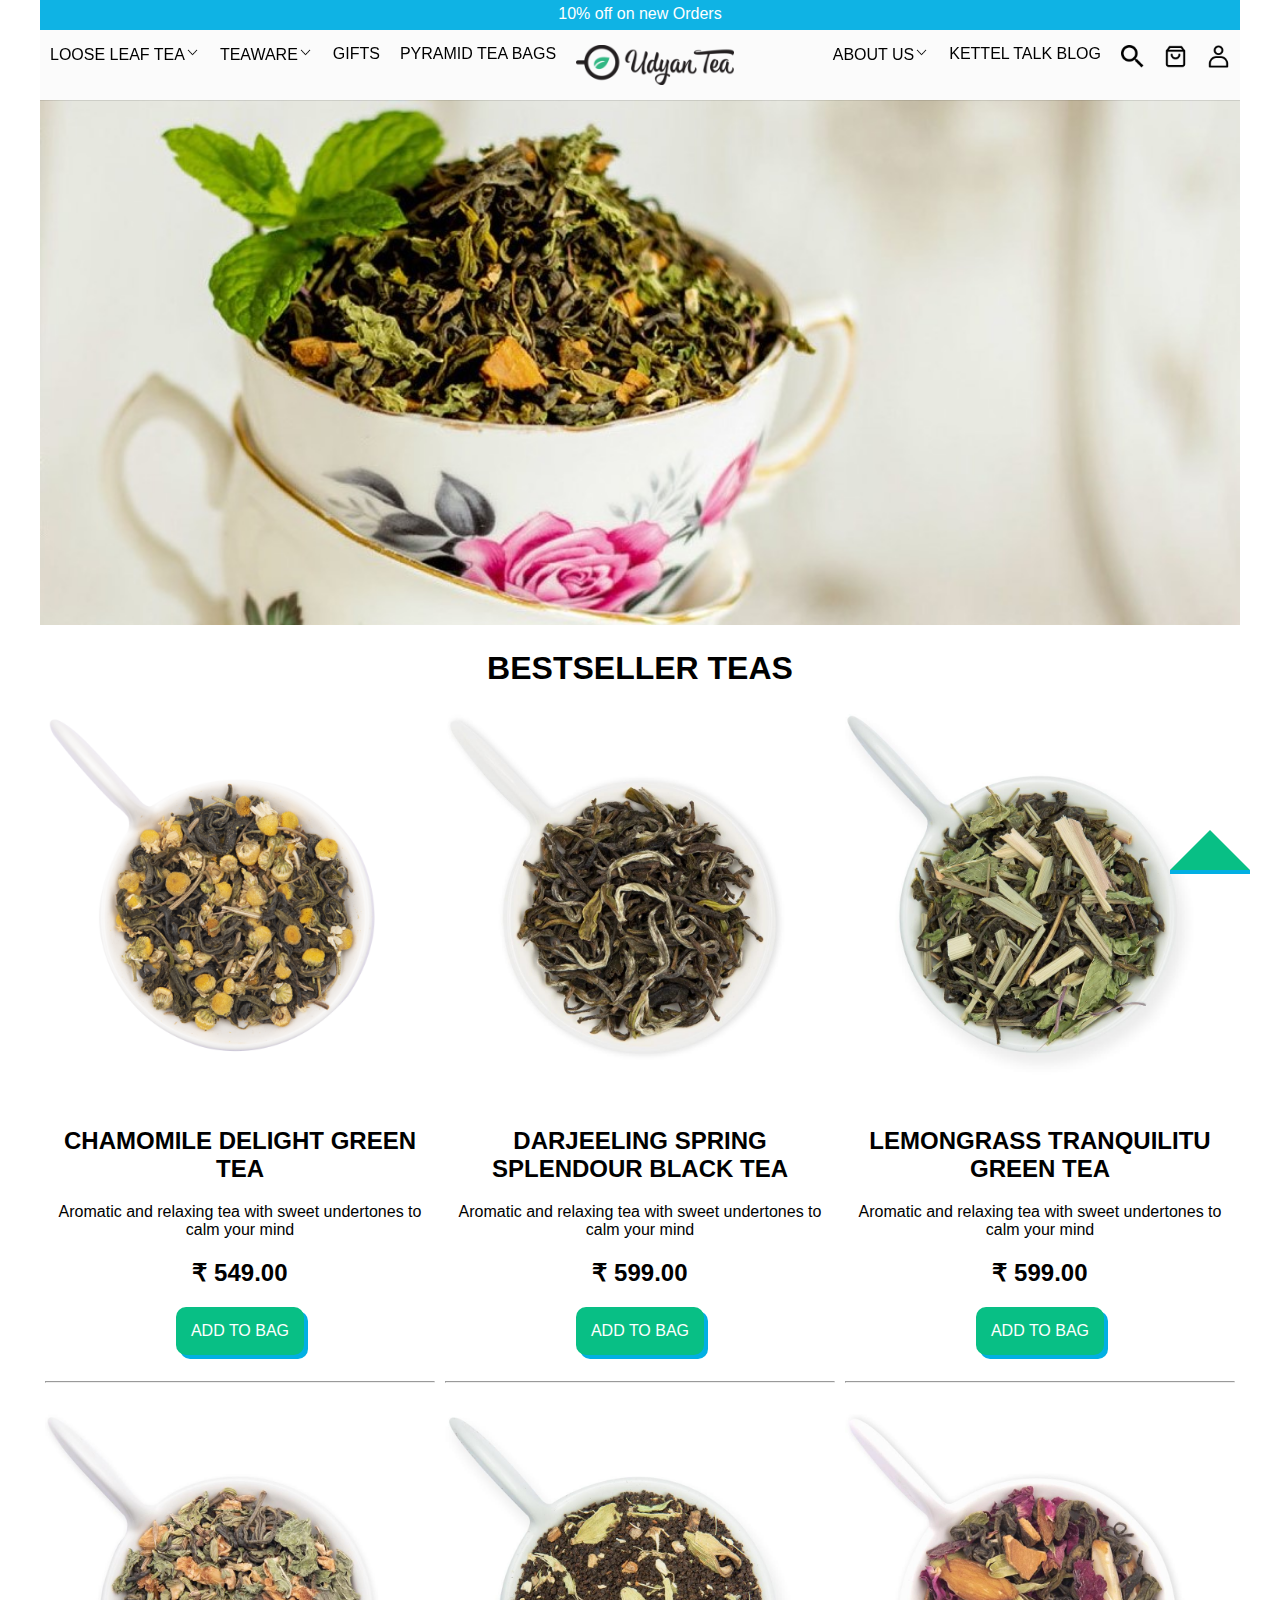
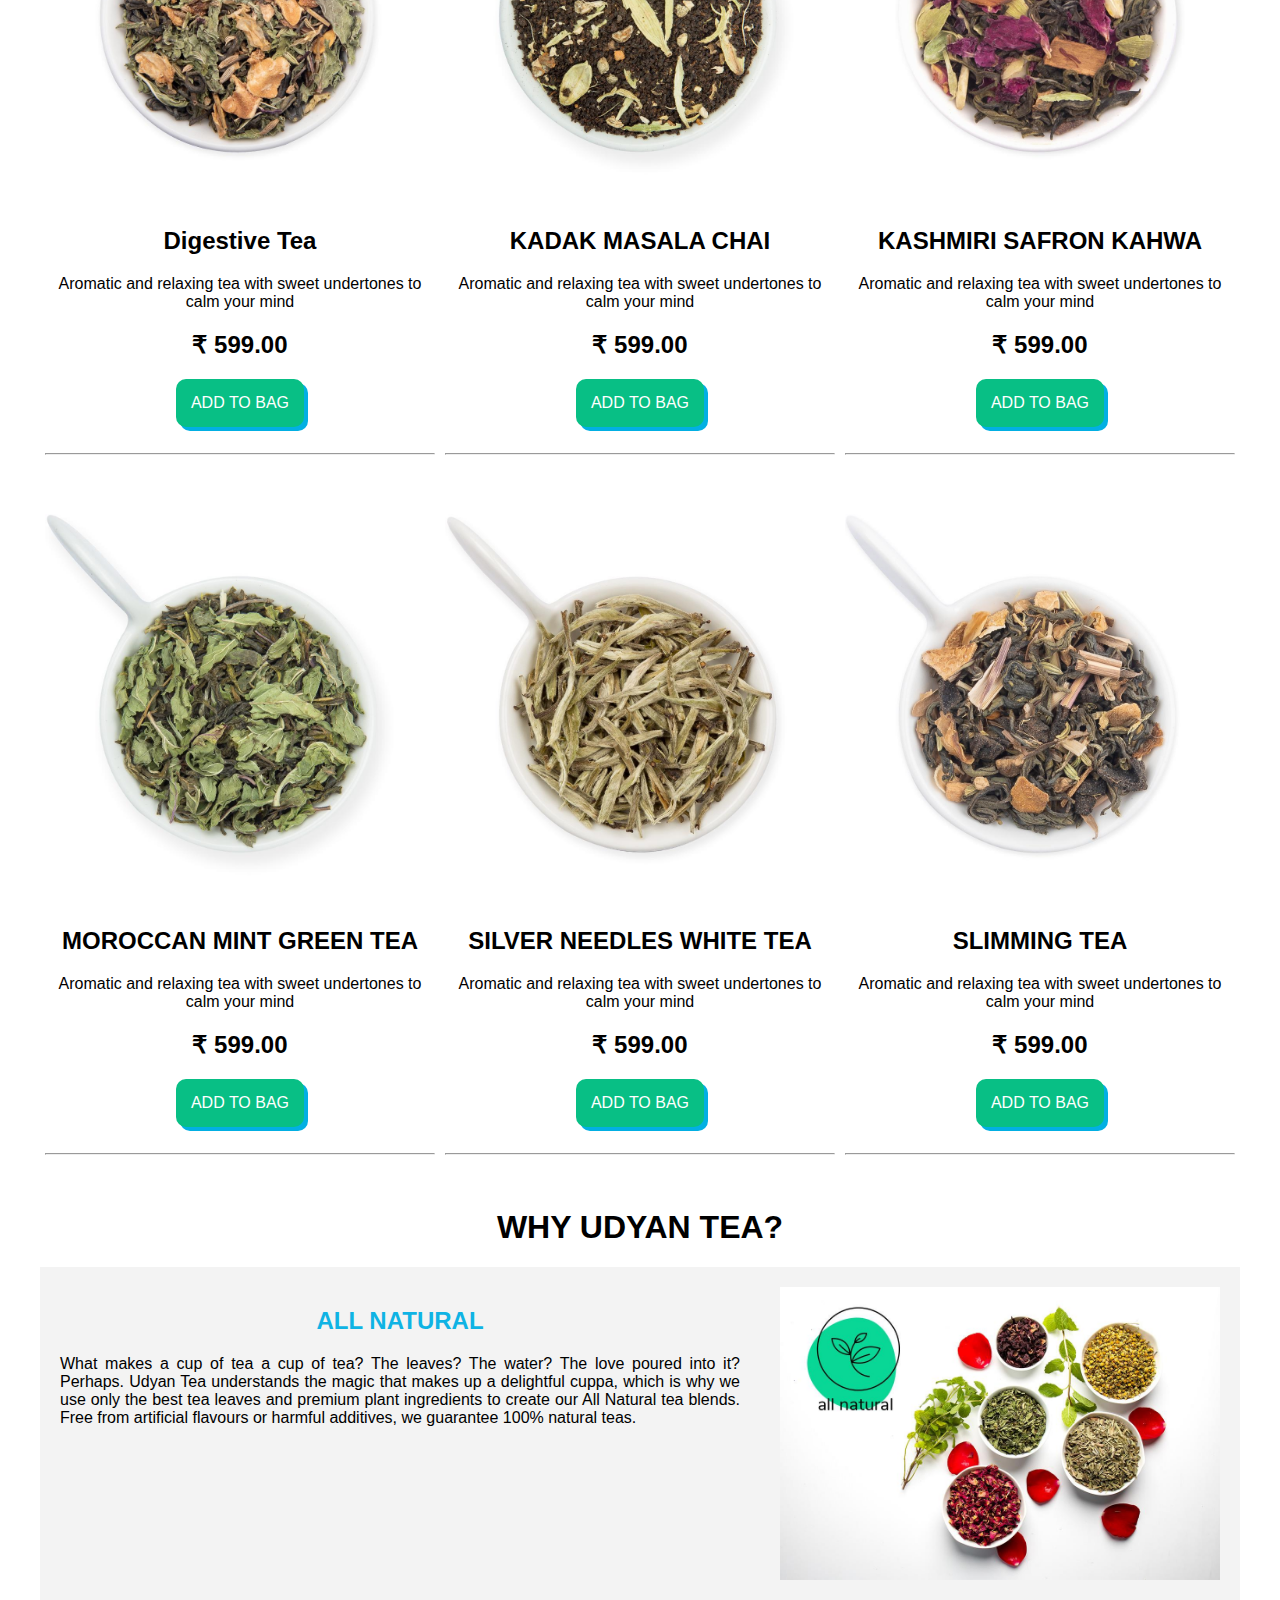
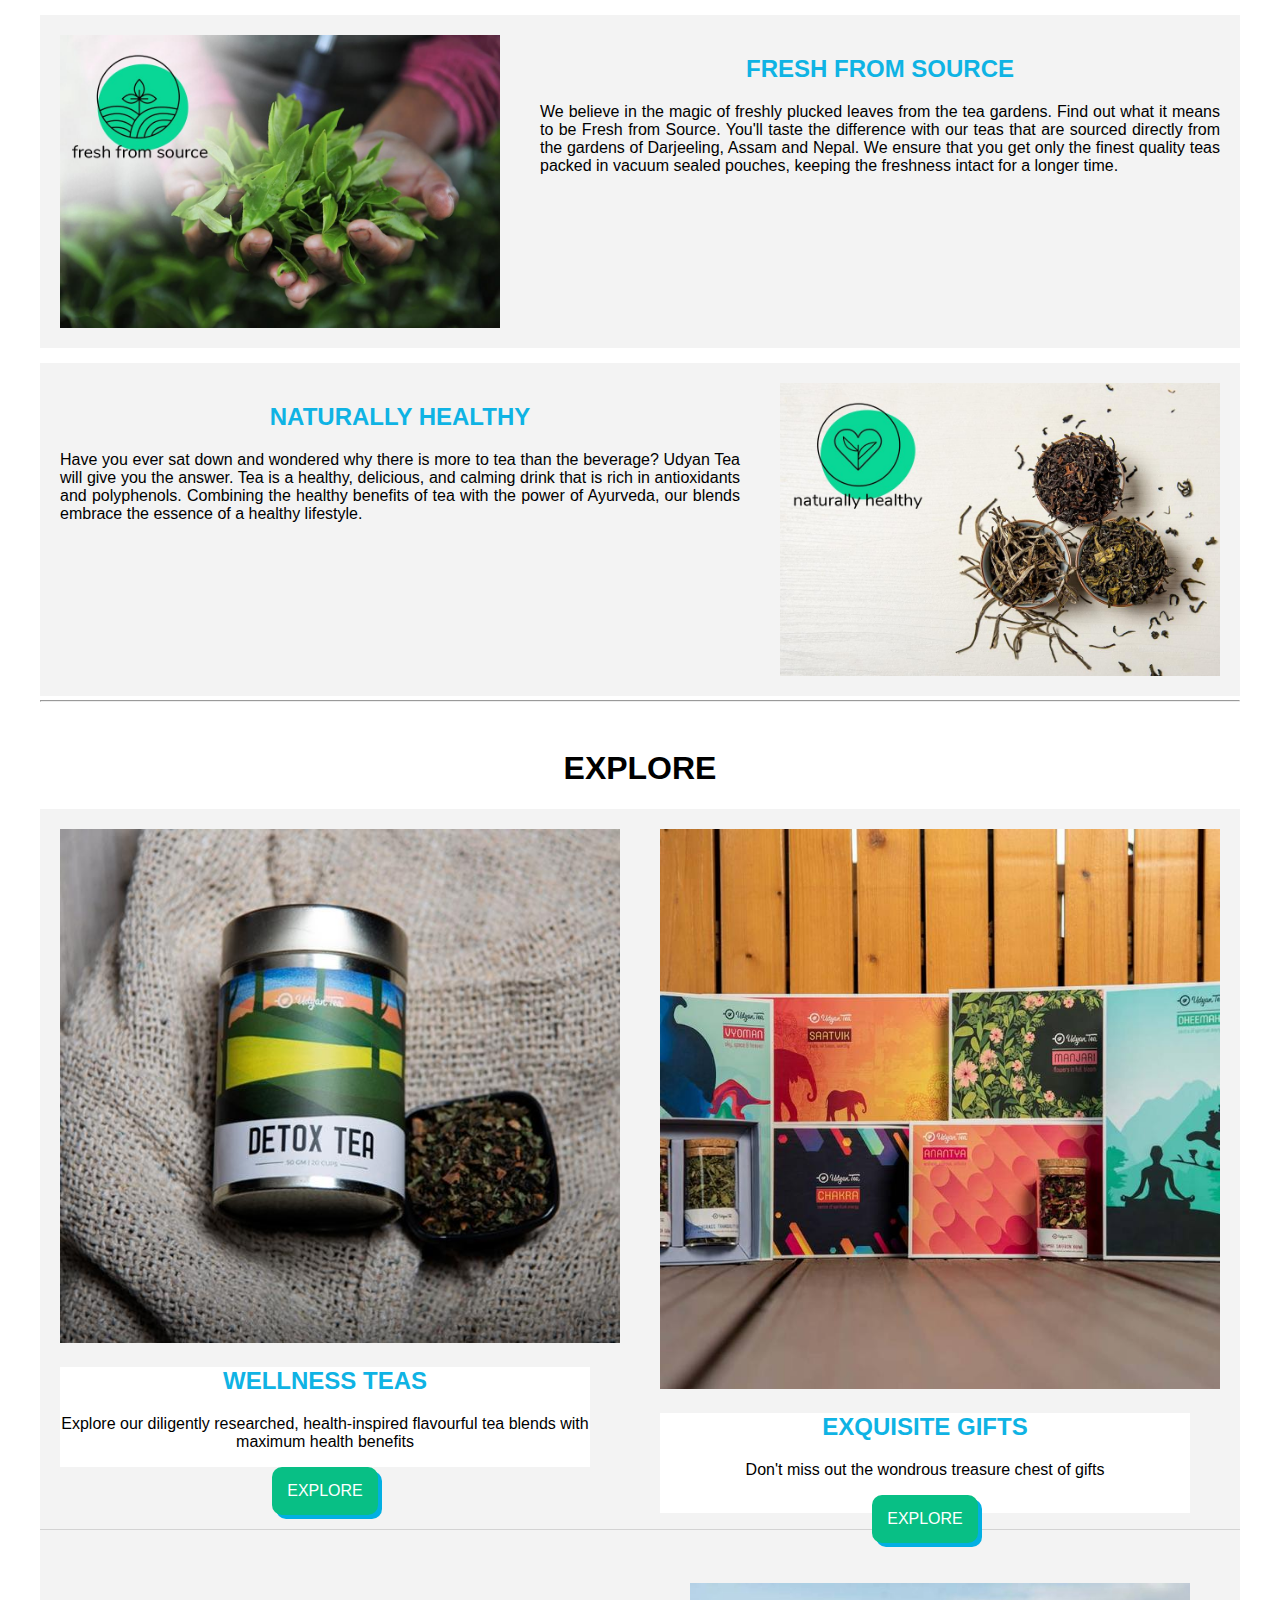
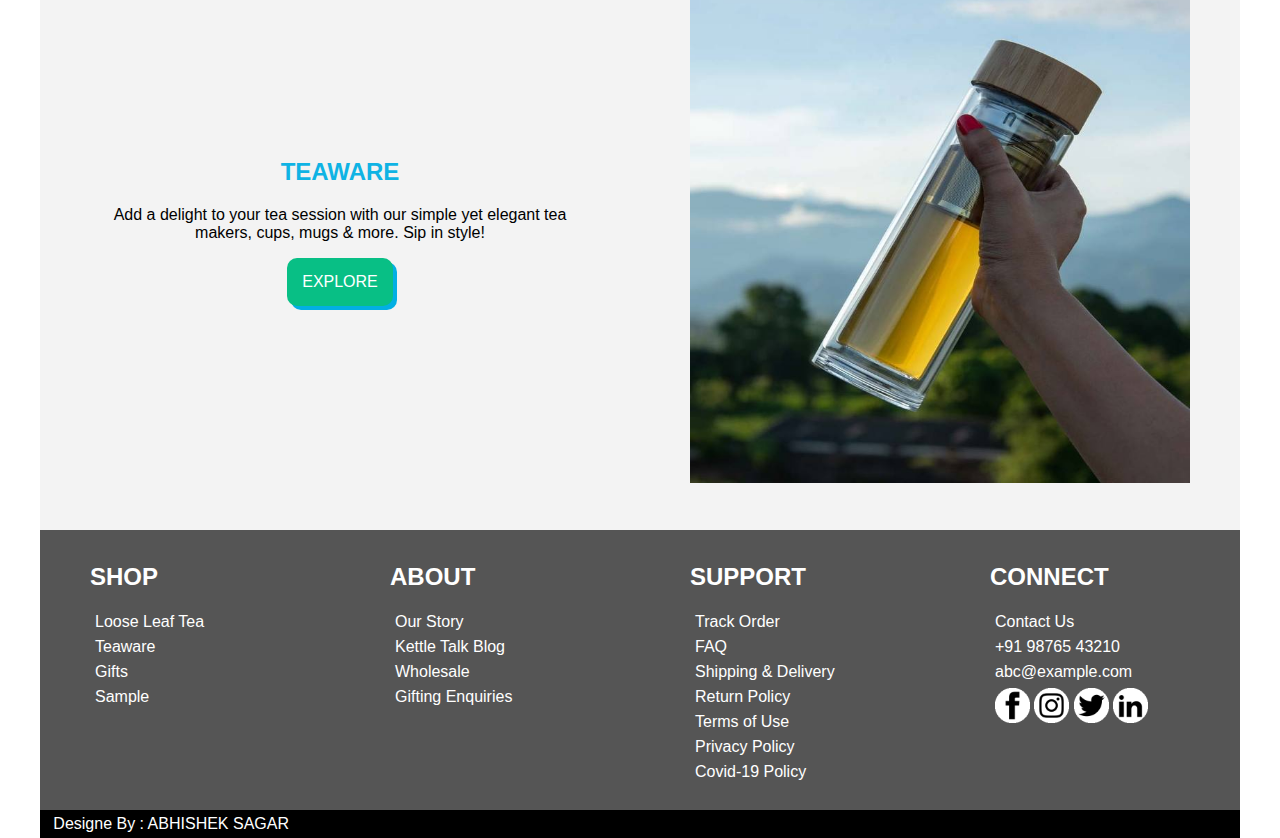
<file: index.html>
<!DOCTYPE html>
<html lang="en">
<head>
    <meta charset="UTF-8">
    <meta http-equiv="X-UA-Compatible" content="IE=edge">
    <meta name="viewport" content="width=device-width, initial-scale=1.0">
    <title>Document</title>
    <style type=text/css>
        body{
            font-family: sans-serif;
            margin: 0%;
            padding: 0%;
            font-family: sans-serif;
            cursor: progress;
            /* auto (default)
                copy
                cll
                e-resize
                ew-resize
                n-resize
                ne-resize
                nesw-resize
                ns-resize
                nw-resize
                nwse-resize
                pointer
                progress
                row-resize
                s-resize
                se-resize
                sw-esize
                text
                url
                wait
                zoom-in 
                zoom-out
            */
        }
        #mainarea{
            margin: auto;
            padding: 0;
            width: 1200px;
            height: 5000px;
            text-align: center;
        }
        #head{
            background: #0FB3E4;
            color: white;
            width: 1200px;
            height: 20px;
            margin: 0;
            padding: 5px 0;
            
        }
        #header{
            width: 1200px;
            height: 50px;
            background: rgba(250, 250, 250, 0.7);
            padding: 10px 0;
            top: 0;
            position: sticky;
            z-index: 100;
            box-shadow: 0px 1px 0px 0px rgba(0, 0, 0, 0.1);
            
        }
        #header img{
            height: 40px;
        }
        #header ul{
            list-style-type: none;
            margin: 0;
            padding: 0;
            align-items: center;
        }
        #header ul .dn{
            height: 15px;
        }
        #header ul li{
            
        }
        #header ul li a:link, #header ul li a:visited{
            color: black;
            text-decoration: none;
            display: block;
            /* border: solid 1px red; */
            padding: 5px 10px;
        }
        #header ul li a:hover{
            transform: scale(1.1);
        }
        #header1 ul li ul, #header3 ul li ul{
            display: none;
            background: rgba(250, 250, 250, 0.7);
            /* border: groove 1px grey; */
        }
        #header1 ul li:hover ul, #header3 ul li:hover ul{
            display:block;
            position: absolute;
        }
        #header1 ul li:hover ul li, #header3 ul li:hover ul li{
            float: none;
            text-align: left;
            border-bottom: solid 1px lightgrey;
            border-right: solid 1px lightgrey;
            
        }
        
        #header1 ul li{
            float: left;
        }
        #header2{
            float:left;
        }
        #header3 ul li{
            float: right;
        }
        #header ul li .icon{
            width: 23px;
            height: 23px;
        }
        #header ul li #search #scart{
            display: none;
        }
        #header ul li #search:hover #scart{
                display: block;
        }
        #slideare{
            width: 100%;
        }
        #slidearea img{
            width: 100%;
        }
        #bestseller{
            width: 1200px;
            height:1200px;
        }
        .bstea{
            width: 390px;
            height: 690px;
            margin: 5px;
            float: left;    
            /* background: #e4990f; */
            /* border-bottom: solid 1px lightgray;*/
        }
        .bstea img{
            width: 100%;
        }
        .bstea img:hover{
            content: url('Kashmiri-Saffron-Kahwa-03.jpg');
            width: 100%;
        }
        .btn{
            width: fit-content;
            
            padding: 15px;
            margin: auto;
            background: #08BF85;
            color: white;
            border-radius: 10px;
            box-shadow: 4px 4px 0px 0px rgba(2,175,227);
        }
        #why{
            width: 1200px;
        }
        .detailarea{
            background: #F3F3F3;
            width: 1200px;
            height: 333px;
            margin-bottom: 15px;
        }
        .write{
            width: 680px;
            margin: 20px;
            float: left;
        }
        h2 b{
            color: #0FB3E4;
        }
        .write p{
            text-align: justify;
        }
        .pic{
            width: 440px;
            margin: 20px;
            float: left;
        }
        .pic img{
            width: 440px;
        }

        #explore{
            width: 1200px;
            border-bottom: solid 1px lightgrey ;
        }
        #explorearea{
            width: 1200px;
            height: 720px;
            background: #F3F3F3;
        }
        .eareahalf{
            width: 560px;
            margin: 20px;
            float: left;
        }
        .eareahalf img{
            width: 100%;
        }
        .eareatext{
            /* margin-top: -10%; */
            width: 530px;
            height: 100px;
            background: white;
            
        }

        #teaware{
            width: 1200px;
            height:600px;
            background: #F3F3F3;
        }
        .twarea{
            width: 500px;
            height: 500px;
            margin: 30px;
            padding: 20px;
            float: left;
        }
        .twarea h2{
            margin-top: 35%;
        }
        .twarea img{
            height: 100%;
            width: 100%;
        }
        #footer{
            width: 1200px;
            height: 280px;
            background: #555555;
            color: white;
            text-align: left;
        }
        .ft{
            width: 280px;
            margin: 10px;
            float: left;
            color:white;
        }
        .ft img{
            width: 35px;
        }
        .ft ul{
            list-style-type: none;
            display: block;
        }
        .ft ul li{
            margin: 3px;
            padding: 2px;
            /* border: solid 1px; */
        }
        .ft ul li h2{
            margin: 0px;
        }
        .ft ul li a{
            color: white;
            text-decoration: none;
        }
        /* .ft ul li a:active, .ft ul li a:visited{
            transform: translate(1px);
        } */
        .ft ul li:hover{
            transform: translate(5px);
        }
        #foot{
            background: black;
            color: white;
            width: 1200px;
            height: 18px;
            margin: 0;
            padding: 5px 0;
            text-align: left;
        }
        #up{
            margin: 0;
            padding: 0;
            position: fixed;
            right: 30px;
            bottom: 30px;
            /* background: #08BF85; */
            box-shadow: 0px 4px 0px 0px rgba(2,175,227);
            /* border-top: solid 50px; */
            border-right: solid 40px transparent;
            border-bottom: solid 40px #08BF85;
            border-left: solid 40px transparent;
        }
        .uldiv{
            float: left;
        }
    </style>
</head>
<body>
    <div id="mainarea">
        <div id="head">
            10% off on new Orders
        </div>
        <div id="header">
            <div id="header1">
                <ul>
                    <li><a href="#">LOOSE LEAF TEA<img class="dn" src="down_arrow.png"></a>
                        <ul>
                                <div class="uldiv">
                                <li><a href="#"><b>BY TYPE</b></a></li>
                                <li><a href="#">Black Tea</a></li>
                                <li><a href="#">Green Tea</a></li>
                                <li><a href="#">Oolong Tea</a></li>
                                <li><a href="#">White Tea</a></li>
                                <li><a href="#">CTC Tea (chai)</a></li>
                                <li><a href="#">Matcha Tea</a></li>
                                <li><a href="#">All Teas</a></li>
                                </div>
                            <!-- </ul> -->
                            <!-- <ul> -->
                                <div class="uldiv">
                                <li><a href="#"><b>BY COLLECTION</b></a></li>
                                <li><a href="#">Combo Pack</a></li>
                                <li><a href="#">Simpler Pack</a></li>
                                <li><a href="#">Bestseller</a></li>
                                <li><a href="#">Wellness Tea</a></li>
                                <li><a href="#">Limited Edition Tea</a></li>
                                <li><a href="#">Pure Tea</a></li>
                                <li><a href="#">Iced Tea</a></li>
                                </div>
                            </ul>
                    </li>
                    <li><a href="#">TEAWARE<img class="dn" src="down_arrow.png"></a>
                        <ul>
                            <li><a href="#">Tea Infuser Mugs</a></li>
                            <li><a href="#">Tea Sets</a></li>
                            <li><a href="#">Travel Set</a></li>
                            <li><a href="#">Tea Pots/Kettles</a></li>
                            <li><a href="#">Brewing Tools</a></li>
                            <li><a href="#">Tea Cups</a></li>
                            <li><a href="#">All Teawarers</a></li>
                        </ul>
                    </li>
                    <li><a href="#">GIFTS</a></li>
                    <li><a href="#">PYRAMID TEA BAGS</a></li>
                </ul>
            </div>
            <div id="header2">
                <ul>
                    <li><a href="index.html"><img id="img1" style="height: 40px;" src="Udyan_Tea_Logo.png"></a></li>
                </ul>
            </div>
            <div id="header3">
                <ul>
                    <li><a href="login.html"><img class="icon" src="profile_icon.png"></a></li>
                    <li><a href="#"><img class="icon" src="shopping_cart.png"></a>
                        <!-- <div id="scart">
                            <form>
                                <input type="text">
                            </form>
                        </div> -->
                    </li>
                    <li><a href="#"><img class="icon" id="search" src="search.png"></a></li>
                    <li><a href="#">KETTEL TALK BLOG</a></li>
                    <li><a href="#">ABOUT US<img class="dn" src="down_arrow.png"></a>
                        <ul>
                            <li><a href="#">Our Story</a></li>
                            <li><a href="#">COVID-19 Policy</a></li>
                            <li><a href="#">Wholesale Buying</a></li>
                            <li><a href="#">Gifting Enquiries</a></li>
                            <li><a href="#">Shipping</a></li>
                            <li><a href="#">Contact Us</a></li>
                        </ul>
                    </li>
                    <!-- <li><a href="#"></a></li> -->
                </ul>
            </div>
        </div>
        <div id="slidearea">
            <a href="#"><img src="02-Desktop-website-banner1.jpg"></a>
        </div>
        <h1>BESTSELLER TEAS</h1>
        <div id="bestseller">
            <div class="bstea">
                <img src="Chamomile-Delight-Green-Tea-03.png">
                <h2>CHAMOMILE DELIGHT GREEN TEA</h2>
                <p>Aromatic and relaxing tea with sweet undertones to calm your mind</p>
                <h2>₹ 549.00</h2>
                <div class="btn">
                    ADD TO BAG
                </div>
                <br>
                <hr>
            </div>
            <div class="bstea">
                <img src="Darjeeling-Spring-Splendour-Black-Tea-01.jpg">
                <h2>DARJEELING SPRING SPLENDOUR BLACK TEA</h2>
                <p>Aromatic and relaxing tea with sweet undertones to calm your mind</p>
                <h2>₹ 599.00</h2>
                <div class="btn">
                    ADD TO BAG
                </div>
                <br>
                <hr>
            </div>
            <div class="bstea">
                <img src="Lemongrass_Tranquility_Green_Tea_01.jpg">
                <h2>LEMONGRASS TRANQUILITU GREEN TEA</h2>
                <p>Aromatic and relaxing tea with sweet undertones to calm your mind</p>
                <h2>₹ 599.00</h2>
                <div class="btn">
                    ADD TO BAG
                </div>
                <br>
                <hr>
            </div>
            <div class="bstea">
                <img src="Digestive_Tea_01.jpg">
                <h2>Digestive Tea</h2>
                <p>Aromatic and relaxing tea with sweet undertones to calm your mind</p>
                <h2>₹ 599.00</h2>
                <div class="btn">
                    ADD TO BAG
                </div>
                <br>
                <hr>
            </div>
            <div class="bstea">
                <img src="Kadak_Masala_Chai_01.jpg">
                <h2>KADAK MASALA CHAI</h2>
                <p>Aromatic and relaxing tea with sweet undertones to calm your mind</p>
                <h2>₹ 599.00</h2>
                <div class="btn">
                    ADD TO BAG
                </div>
                <br>
                <hr>
            </div>
            <div class="bstea">
                <img src="Kashmiri-Safron-Kahwa-01.jpg">
                <h2>KASHMIRI SAFRON KAHWA</h2>
                <p>Aromatic and relaxing tea with sweet undertones to calm your mind</p>
                <h2>₹ 599.00</h2>
                <div class="btn">
                    ADD TO BAG
                </div>
                <br>
                <hr>
            </div>
            <div class="bstea">
                <img src="Moroccan_Mint_Green_Tea_01.jpg">
                <h2>MOROCCAN MINT GREEN TEA</h2>
                <p>Aromatic and relaxing tea with sweet undertones to calm your mind</p>
                <h2>₹ 599.00</h2>
                <div class="btn">
                    ADD TO BAG
                </div>
                <br>
                <hr>
            </div>
            <div class="bstea">
                <img src="Silver_Needles_White_Tea_01.jpg">
                <h2>SILVER NEEDLES WHITE TEA</h2>
                <p>Aromatic and relaxing tea with sweet undertones to calm your mind</p>
                <h2>₹ 599.00</h2>
                <div class="btn">
                    ADD TO BAG
                </div>
                <br>
                <hr>
            </div>
            <div class="bstea">
                <img src="Slimming_Tea_01.jpg">
                <h2>SLIMMING TEA</h2>
                <p>Aromatic and relaxing tea with sweet undertones to calm your mind</p>
                <h2>₹ 599.00</h2>
                <div class="btn">
                    ADD TO BAG
                </div>
                <br>
                <hr>
            </div>
        </div>
        
        <div id="why">
            <h1>WHY UDYAN TEA?</h1>
            <div class="detailarea">
                <div class="write">
                    <h2><b>ALL NATURAL</b></h2>
                    <P>What makes a cup of tea a cup of tea? The leaves? The water? The love poured into it? Perhaps. Udyan Tea understands the magic that makes up a delightful cuppa, which is why we use only the best tea leaves and premium plant ingredients to create our All Natural tea blends. Free from artificial flavours or harmful additives, we guarantee 100% natural teas.</P>
                </div>
                <div class="pic">
                    <img src="all-natural.jpg">
                </div>
            </div>
            <div class="detailarea">
                <div class="pic">
                    <img src="fresh-from-source.jpg">
                </div>
                <div class="write">
                    <h2><b>FRESH FROM SOURCE</b></h2>
                    <P>We believe in the magic of freshly plucked leaves from the tea gardens. Find out what it means to be Fresh from Source. You'll taste the difference with our teas that are sourced directly from the gardens of Darjeeling, Assam and Nepal. We ensure that you get only the finest quality teas packed in vacuum sealed pouches, keeping the freshness intact for a longer time.</P>
                </div>
            </div>

            <div class="detailarea">
                <div class="write">
                    <h2><b>NATURALLY HEALTHY</b></h2>
                    <P>Have you ever sat down and wondered why there is more to tea than the beverage? Udyan Tea will give you the answer. Tea is a healthy, delicious, and calming drink that is rich in antioxidants and polyphenols. Combining the healthy benefits of tea with the power of Ayurveda, our blends embrace the essence of a healthy lifestyle.</P>
                </div>
                <div class="pic">
                    <img src="naturally-healthy.jpg">
                </div>
                <hr>
            </div>
        </div>

        <div id="explore">
            <br>
            <h1>EXPLORE</h1>
            <div id="explorearea">
                <div class="eareahalf">
                    <img src="Detox-Tea.jpg">
                    <div class="eareatext">
                        <h2><b>WELLNESS TEAS</b></h2>
                        <p>Explore our diligently researched, health-inspired flavourful tea blends with maximum health benefits</p>
                        <div class="btn">
                            EXPLORE
                        </div>
                    </div>
                </div>
                <div class="eareahalf">
                    <img src="Section-image.jpg">
                    <div class="eareatext">
                        <h2><b>EXQUISITE GIFTS</b></h2>
                        <p>Don't miss out the wondrous treasure chest of gifts</p>
                        <div class="btn">
                            EXPLORE
                         </div>
                    </div>
                </div>
            </div>
        </div>
        <div id="teaware">
            <div class="twarea">
                <h2><b>TEAWARE</b></h2>
                <p>Add a delight to your tea session with our simple yet elegant tea makers, cups, mugs & more. Sip in style!</p>
                <div class="btn">
                    EXPLORE
                </div>
            </div>
            <div class="twarea">
                <img src="Section-image03.jpg" >
            </div>
        </div>
        <div id="footer">
            <div class="ft">
                <ul>
                    <h2>SHOP</h2>
                    <li><a href="#">Loose Leaf Tea</a></li>
                    <li><a href="#">Teaware</a></li>
                    <li><a href="#">Gifts</a></li>
                    <li><a href="#">Sample</a></li>
                </ul>
            </div>
            <div class="ft">
                <ul>
                    <h2>ABOUT</h2>
                    <li><a href="#">Our Story</a></li>
                    <li><a href="#">Kettle Talk Blog</a></li>
                    <li><a href="#">Wholesale</a></li>
                    <li><a href="#">Gifting Enquiries</a></li>
                </ul>
            </div>
            <div class="ft">
                <ul>
                    <h2>SUPPORT</h2>
                    <li><a href="#">Track Order</a></li>
                    <li><a href="#">FAQ</a></li>
                    <li><a href="#">Shipping & Delivery</a></li>
                    <li><a href="#">Return Policy</a></li>
                    <li><a href="#">Terms of Use</a></li>
                    <li><a href="#">Privacy Policy</a></li>
                    <li><a href="#">Covid-19 Policy</a></li>
                </ul>
            </div>
            <div class="ft">
                <ul>
                    <h2>CONNECT</h2>
                    <li><a href="#">Contact Us</a></li>
                    <li><a href="tel:+919876543210">+91 98765 43210</a></li>
                    <li><a href="mailto:abc@example.com">abc@example.com</a></li>
                    <li><a href="http://www.facebook.com"><img src="fb.gif"></a> <a href="http://www.instagram.com"><img src="insta.gif"></a> <a href="http://www.twitter.com"><img src="twitter.gif"></a> <a href="http://www.linkedin.com"><img src="linkedin.gif"></a></li>
                </ul>
            </div>
        </div>
        <div id="foot">&nbsp;&nbsp; Designe By : ABHISHEK SAGAR </div>
    </div>
    <div><a href="#"><div id="up"></div></a></div>

</body>
</html>
</file>
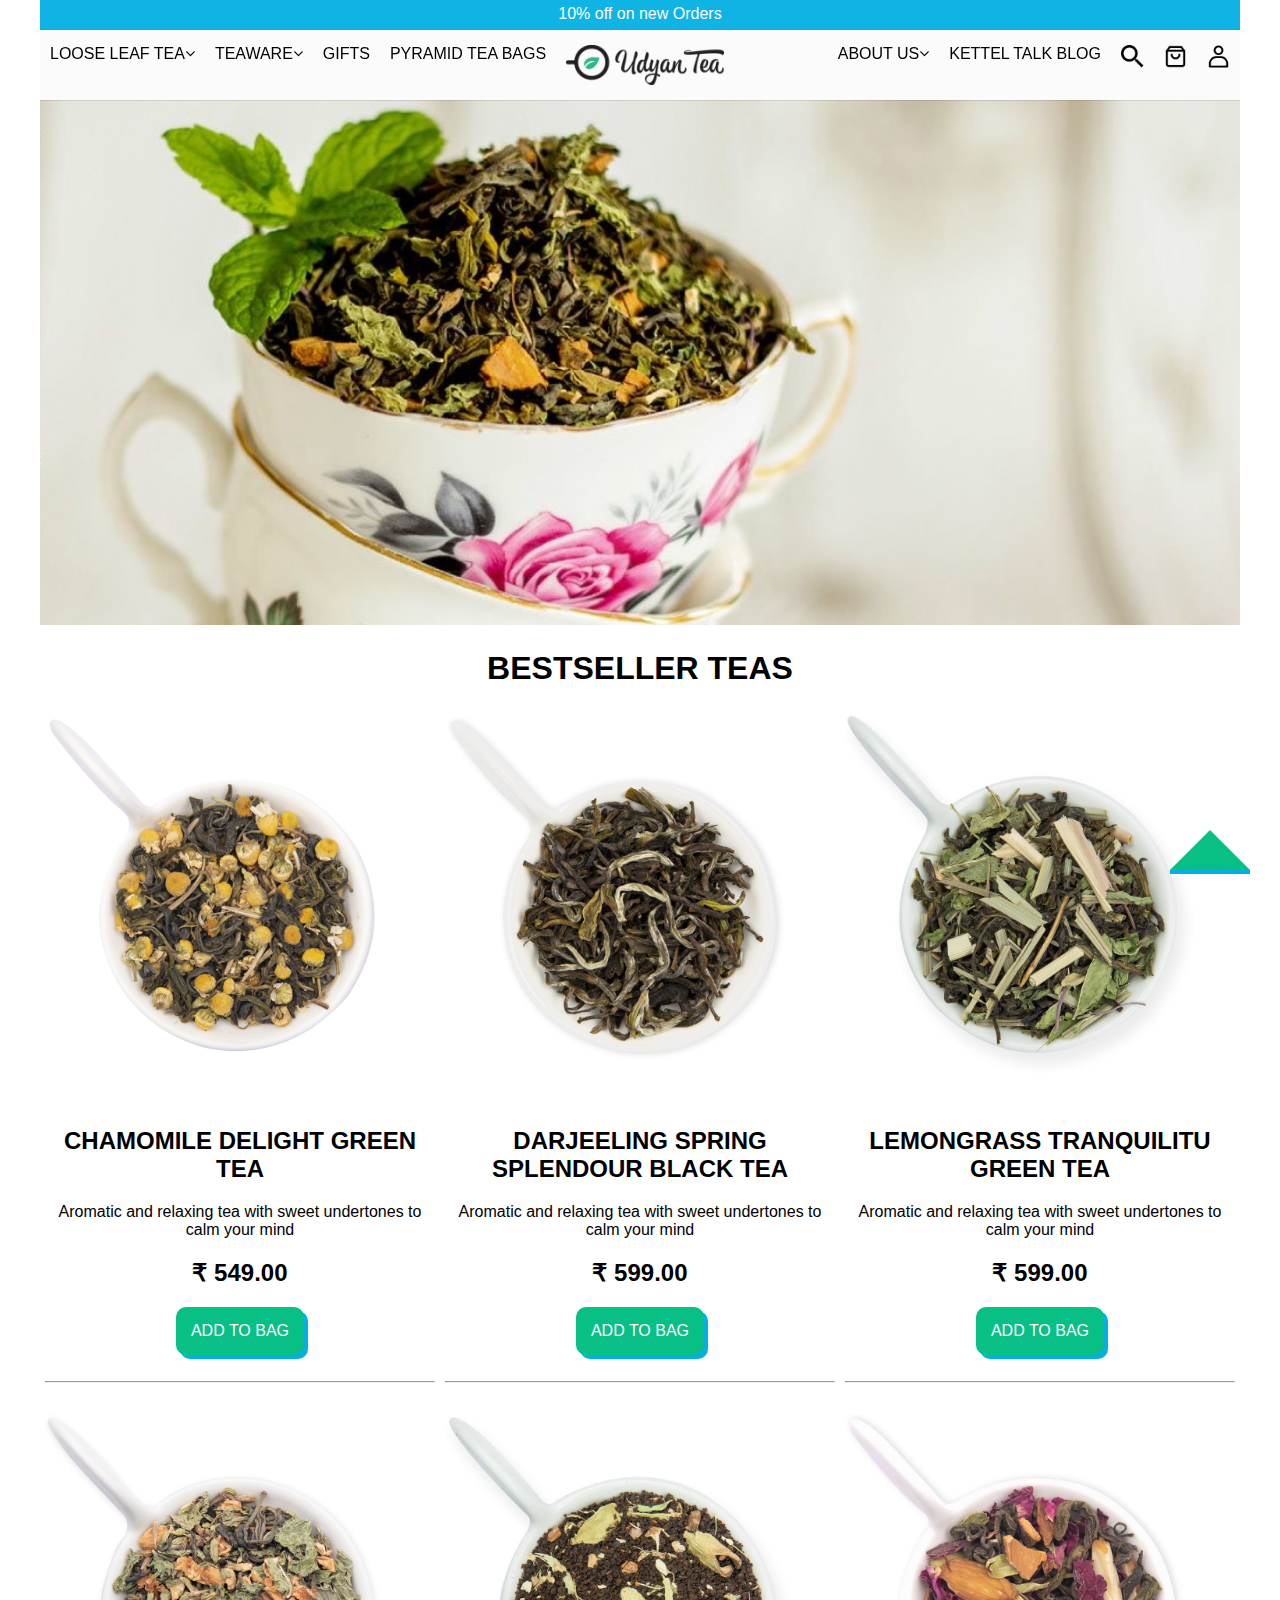
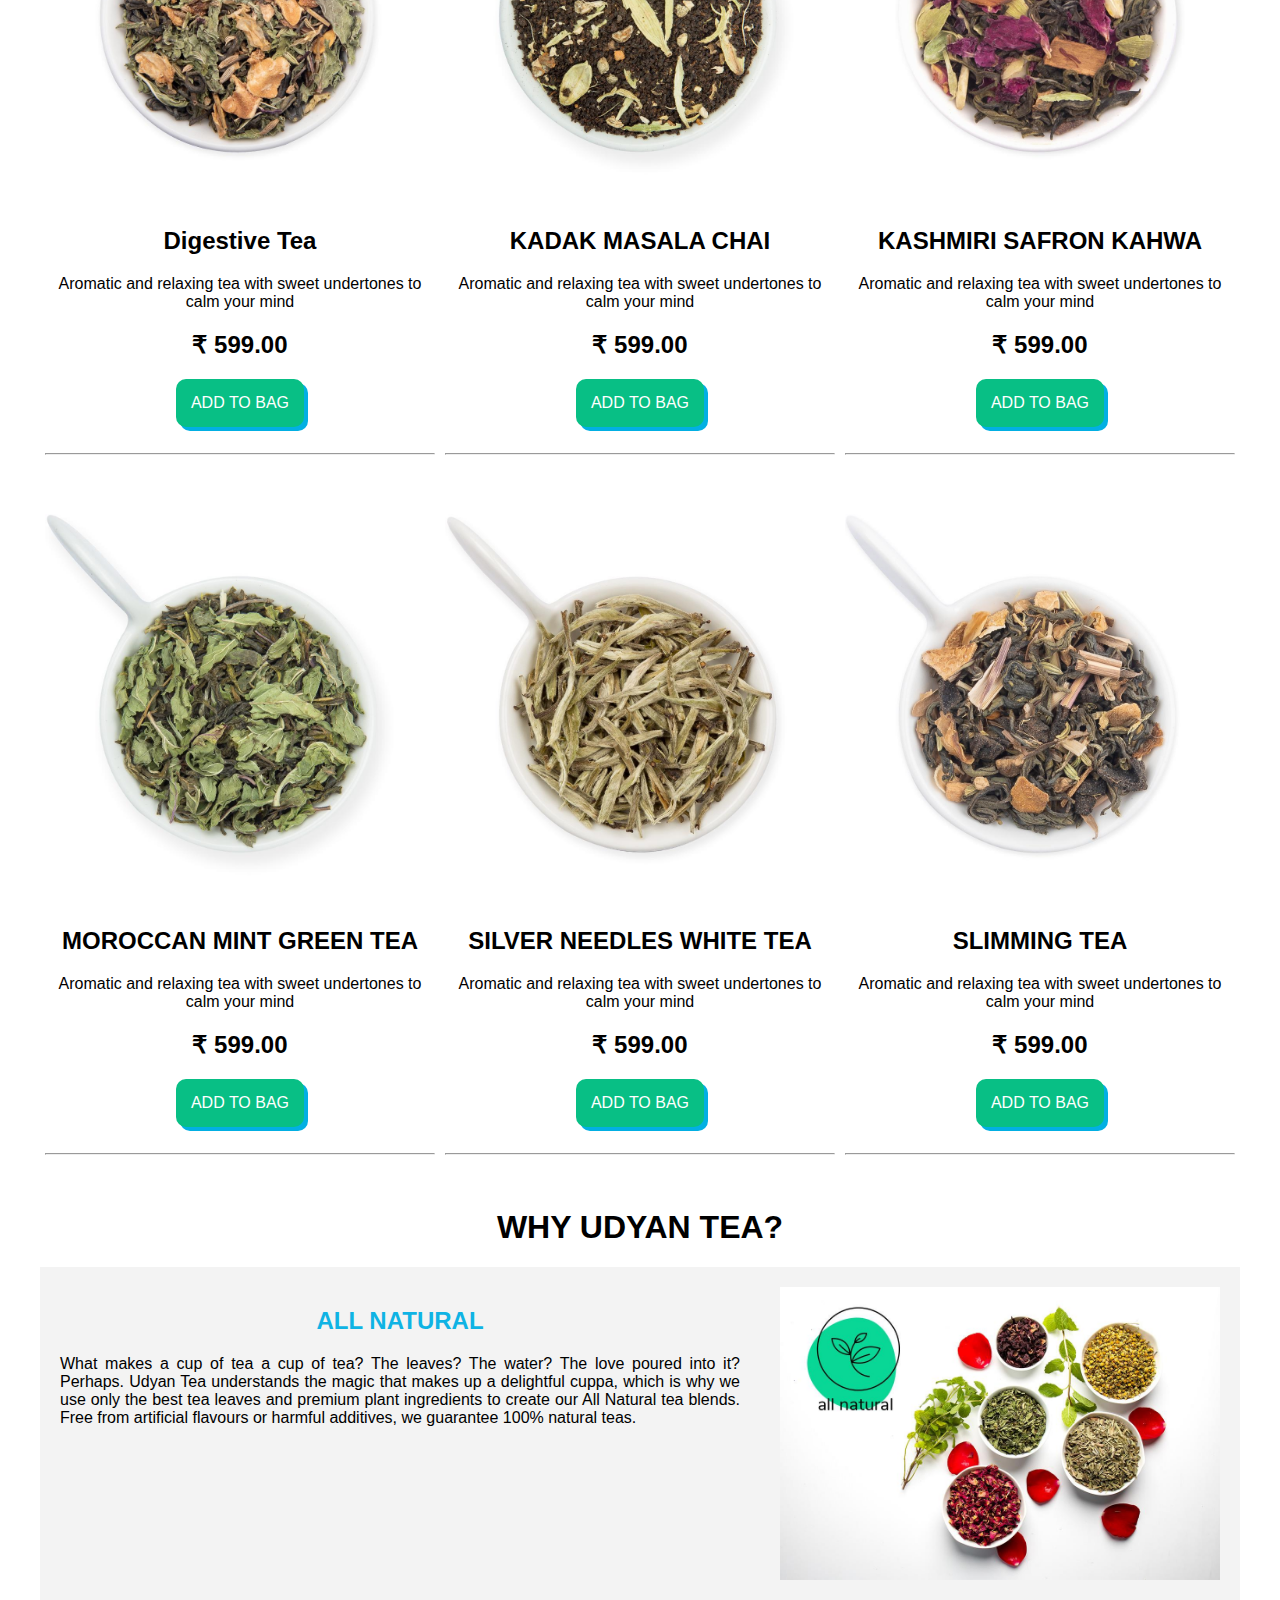
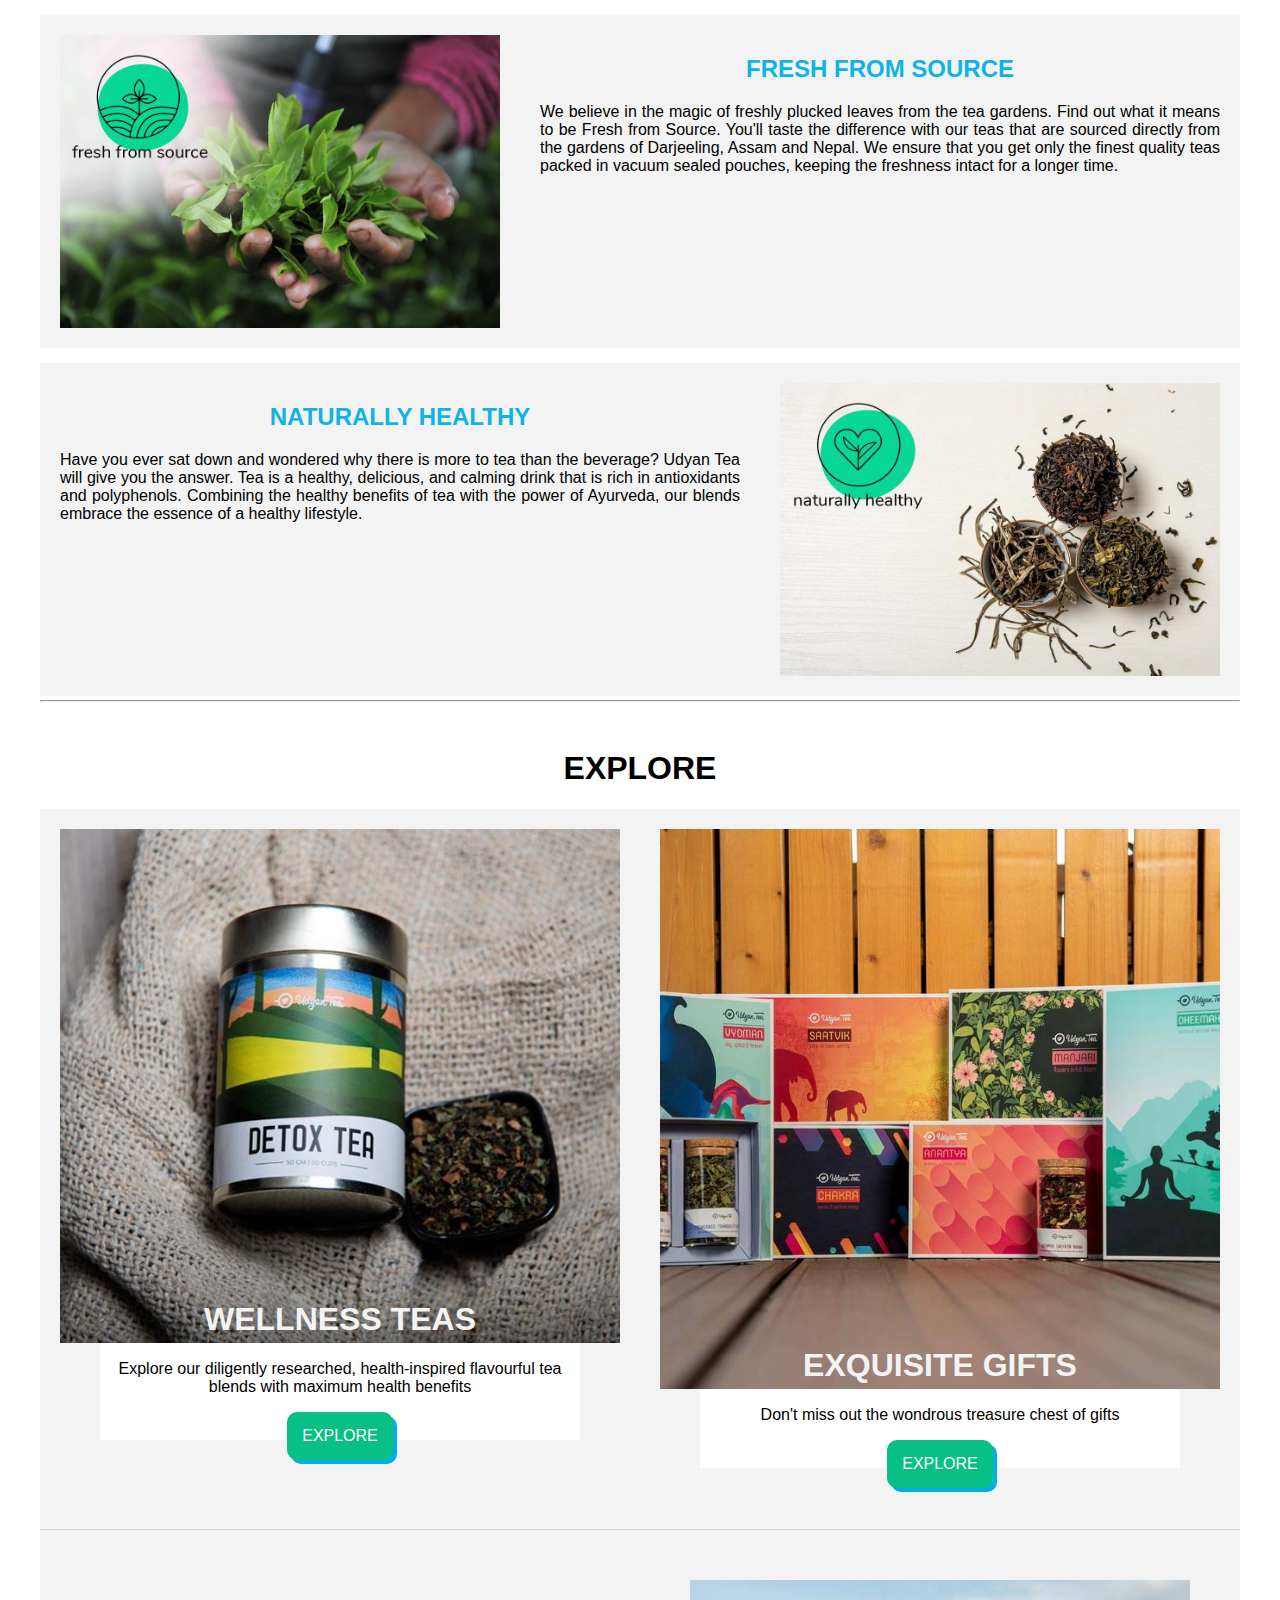
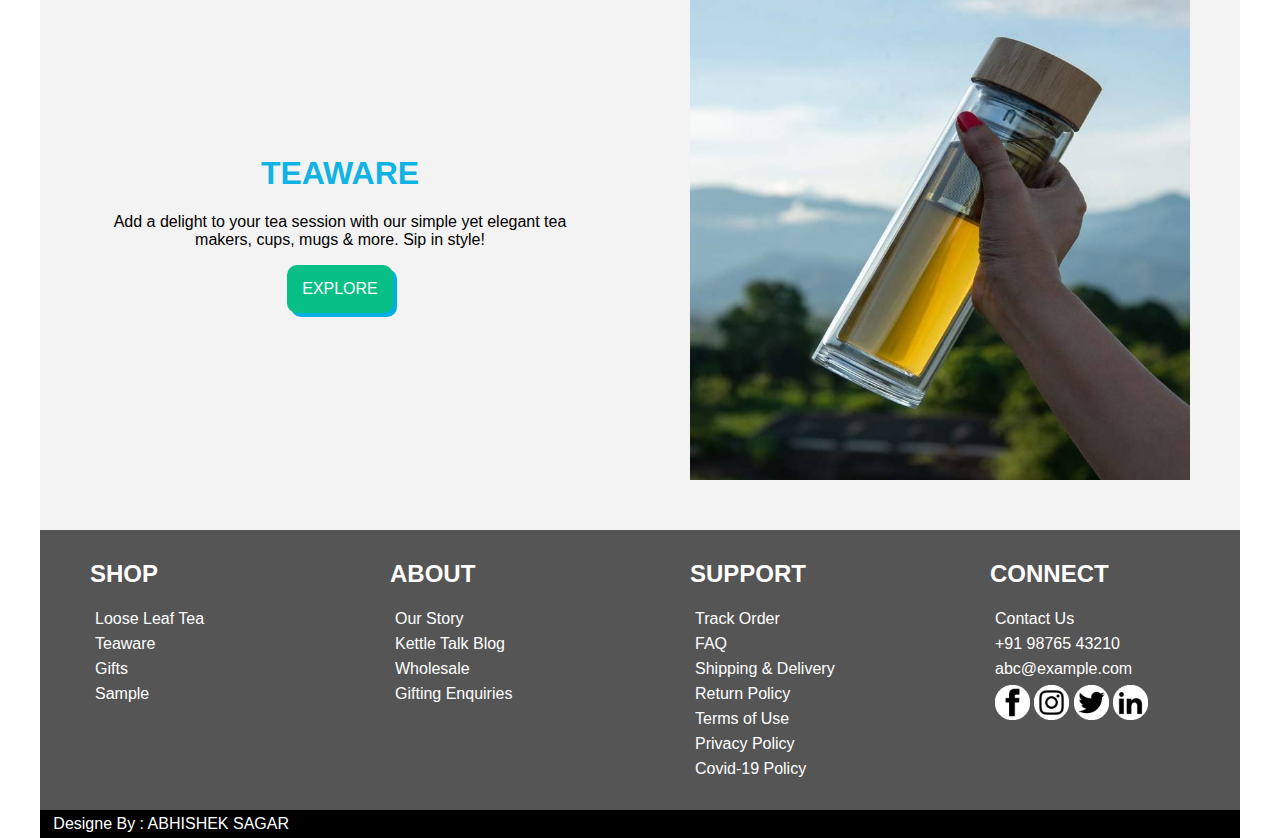
<file: index2.html>
<!DOCTYPE html>
<html lang="en">
<head>
    <meta charset="UTF-8">
    <meta http-equiv="X-UA-Compatible" content="IE=edge">
    <meta name="viewport" content="width=device-width, initial-scale=1.0">
    <title>Udyan Tea</title>
    <link rel="stylesheet" href="style2.css" type="text/css">
    <link rel="stylesheet" href="css/font-awesome.css" type="text/css">

</head>
<body>
    <div id="mainarea">
        <div id="head">
            10% off on new Orders
        </div>
        <div id="header">
            <div id="header1">
                <ul>
                    <li><a href="#">LOOSE LEAF TEA<i class="fa fa-angle-down"></i></a>
                        <ul>
                                <div class="uldiv">
                                <li><a href="#"><b>BY TYPE</b></a></li>
                                <li><a href="#">Black Tea</a></li>
                                <li><a href="#">Green Tea</a></li>
                                <li><a href="#">Oolong Tea</a></li>
                                <li><a href="#">White Tea</a></li>
                                <li><a href="#">CTC Tea (chai)</a></li>
                                <li><a href="#">Matcha Tea</a></li>
                                <li><a href="#">All Teas</a></li>
                                </div>
                            <!-- </ul> -->
                            <!-- <ul> -->
                                <div class="uldiv">
                                <li><a href="#"><b>BY COLLECTION</b></a></li>
                                <li><a href="#">Combo Pack</a></li>
                                <li><a href="#">Simpler Pack</a></li>
                                <li><a href="#">Bestseller</a></li>
                                <li><a href="#">Wellness Tea</a></li>
                                <li><a href="#">Limited Edition Tea</a></li>
                                <li><a href="#">Pure Tea</a></li>
                                <li><a href="#">Iced Tea</a></li>
                                </div>
                            </ul>
                    </li>
                    <li><a href="#">TEAWARE<i class="fa fa-angle-down"></i></a>
                        <ul>
                            <li><a href="#">Tea Infuser Mugs</a></li>
                            <li><a href="#">Tea Sets</a></li>
                            <li><a href="#">Travel Set</a></li>
                            <li><a href="#">Tea Pots/Kettles</a></li>
                            <li><a href="#">Brewing Tools</a></li>
                            <li><a href="#">Tea Cups</a></li>
                            <li><a href="#">All Teawarers</a></li>
                        </ul>
                    </li>
                    <li><a href="#">GIFTS</a></li>
                    <li><a href="#">PYRAMID TEA BAGS</a></li>
                </ul>
            </div>
            <div id="header2">
                <ul>
                    <li><a href="index.html"><img id="img1" style="height: 40px;" src="Udyan_Tea_Logo.png"></a></li>
                </ul>
            </div>
            <div id="header3">
                <ul>
                    <li><a href="login.html"><img class="icon" src="profile_icon.png"></a></li>
                    <li><a href="#"><img class="icon" src="shopping_cart.png"></a></li>
                    <li><a href="#"><img class="icon" id="search" src="search.png"></a></li>
                    <li><a href="#">KETTEL TALK BLOG</a></li>
                    <li><a href="#">ABOUT US<i class="fa fa-angle-down"></i></a>
                        <ul>
                            <li><a href="#">Our Story</a></li>
                            <li><a href="#">COVID-19 Policy</a></li>
                            <li><a href="#">Wholesale Buying</a></li>
                            <li><a href="#">Gifting Enquiries</a></li>
                            <li><a href="#">Shipping</a></li>
                            <li><a href="#">Contact Us</a></li>
                        </ul>
                    </li>
                    <!-- <li><a href="#"></a></li> -->
                </ul>
            </div>
        </div>
        <div id="slidearea">
            <a href="#"><img src="02-Desktop-website-banner1.jpg"></a>
        </div>
        <h1>BESTSELLER TEAS</h1>
        <div id="bestseller">
            <div class="bstea">
                <img src="Chamomile-Delight-Green-Tea-03.png">
                <h2>CHAMOMILE DELIGHT GREEN TEA</h2>
                <p>Aromatic and relaxing tea with sweet undertones to calm your mind</p>
                <h2>₹ 549.00</h2>
                <div class="btn">
                    ADD TO BAG
                </div>
                <br>
                <hr>
            </div>
            <div class="bstea">
                <img src="Darjeeling-Spring-Splendour-Black-Tea-01.jpg">
                <h2>DARJEELING SPRING SPLENDOUR BLACK TEA</h2>
                <p>Aromatic and relaxing tea with sweet undertones to calm your mind</p>
                <h2>₹ 599.00</h2>
                <div class="btn">
                    ADD TO BAG
                </div>
                <br>
                <hr>
            </div>
            <div class="bstea">
                <img src="Lemongrass_Tranquility_Green_Tea_01.jpg">
                <h2>LEMONGRASS TRANQUILITU GREEN TEA</h2>
                <p>Aromatic and relaxing tea with sweet undertones to calm your mind</p>
                <h2>₹ 599.00</h2>
                <div class="btn">
                    ADD TO BAG
                </div>
                <br>
                <hr>
            </div>
            <div class="bstea">
                <img src="Digestive_Tea_01.jpg">
                <h2>Digestive Tea</h2>
                <p>Aromatic and relaxing tea with sweet undertones to calm your mind</p>
                <h2>₹ 599.00</h2>
                <div class="btn">
                    ADD TO BAG
                </div>
                <br>
                <hr>
            </div>
            <div class="bstea">
                <img src="Kadak_Masala_Chai_01.jpg">
                <h2>KADAK MASALA CHAI</h2>
                <p>Aromatic and relaxing tea with sweet undertones to calm your mind</p>
                <h2>₹ 599.00</h2>
                <div class="btn">
                    ADD TO BAG
                </div>
                <br>
                <hr>
            </div>
            <div class="bstea">
                <img src="Kashmiri-Safron-Kahwa-01.jpg">
                <h2>KASHMIRI SAFRON KAHWA</h2>
                <p>Aromatic and relaxing tea with sweet undertones to calm your mind</p>
                <h2>₹ 599.00</h2>
                <div class="btn">
                    ADD TO BAG
                </div>
                <br>
                <hr>
            </div>
            <div class="bstea">
                <img src="Moroccan_Mint_Green_Tea_01.jpg">
                <h2>MOROCCAN MINT GREEN TEA</h2>
                <p>Aromatic and relaxing tea with sweet undertones to calm your mind</p>
                <h2>₹ 599.00</h2>
                <div class="btn">
                    ADD TO BAG
                </div>
                <br>
                <hr>
            </div>
            <div class="bstea">
                <img src="Silver_Needles_White_Tea_01.jpg">
                <h2>SILVER NEEDLES WHITE TEA</h2>
                <p>Aromatic and relaxing tea with sweet undertones to calm your mind</p>
                <h2>₹ 599.00</h2>
                <div class="btn">
                    ADD TO BAG
                </div>
                <br>
                <hr>
            </div>
            <div class="bstea">
                <img src="Slimming_Tea_01.jpg">
                <h2>SLIMMING TEA</h2>
                <p>Aromatic and relaxing tea with sweet undertones to calm your mind</p>
                <h2>₹ 599.00</h2>
                <div class="btn">
                    ADD TO BAG
                </div>
                <br>
                <hr>
            </div>
        </div>
        
        <div id="why">
            <h1>WHY UDYAN TEA?</h1>
            <div class="detailarea">
                <div class="write">
                    <h2><b>ALL NATURAL</b></h2>
                    <P>What makes a cup of tea a cup of tea? The leaves? The water? The love poured into it? Perhaps. Udyan Tea understands the magic that makes up a delightful cuppa, which is why we use only the best tea leaves and premium plant ingredients to create our All Natural tea blends. Free from artificial flavours or harmful additives, we guarantee 100% natural teas.</P>
                </div>
                <div class="pic">
                    <img src="all-natural.jpg">
                </div>
            </div>
            <div class="detailarea">
                <div class="pic">
                    <img src="fresh-from-source.jpg">
                </div>
                <div class="write">
                    <h2><b>FRESH FROM SOURCE</b></h2>
                    <P>We believe in the magic of freshly plucked leaves from the tea gardens. Find out what it means to be Fresh from Source. You'll taste the difference with our teas that are sourced directly from the gardens of Darjeeling, Assam and Nepal. We ensure that you get only the finest quality teas packed in vacuum sealed pouches, keeping the freshness intact for a longer time.</P>
                </div>
            </div>

            <div class="detailarea">
                <div class="write">
                    <h2><b>NATURALLY HEALTHY</b></h2>
                    <P>Have you ever sat down and wondered why there is more to tea than the beverage? Udyan Tea will give you the answer. Tea is a healthy, delicious, and calming drink that is rich in antioxidants and polyphenols. Combining the healthy benefits of tea with the power of Ayurveda, our blends embrace the essence of a healthy lifestyle.</P>
                </div>
                <div class="pic">
                    <img src="naturally-healthy.jpg">
                </div>
                <hr>
            </div>
        </div>

        <div id="explore">
            <br>
            <h1>EXPLORE</h1>
            <div id="explorearea">
                <div class="eareahalf">
                    <img src="Detox-Tea.jpg">
                    <div class="eareatext">
                        <h1><b>WELLNESS TEAS</b></h1>
                        <p>Explore our diligently researched, health-inspired flavourful tea blends with maximum health benefits</p>
                    </div>
                    <div class="btn ebtn">
                        EXPLORE
                    </div>
                </div>
                <div class="eareahalf">
                    <img src="Section-image.jpg">
                    <div class="eareatext">
                        <h1><b>EXQUISITE GIFTS</b></h1>
                        <p>Don't miss out the wondrous treasure chest of gifts</p>
                    </div>
                    <div class="btn ebtn">
                        EXPLORE
                     </div>
                </div>
            </div>
        </div>
        <div id="teaware">
            <div class="twarea">
                <h1><b>TEAWARE</b></h1>
                <p>Add a delight to your tea session with our simple yet elegant tea makers, cups, mugs & more. Sip in style!</p>
                <div class="btn">
                    EXPLORE
                </div>
            </div>
            <div class="twarea">
                <img src="Section-image03.jpg" >
            </div>
        </div>
        <div id="footer">
            <div class="ft">
                <ul>
                    <h2>SHOP</h2>
                    <li><a href="#">Loose Leaf Tea</a></li>
                    <li><a href="#">Teaware</a></li>
                    <li><a href="#">Gifts</a></li>
                    <li><a href="#">Sample</a></li>
                </ul>
            </div>
            <div class="ft">
                <ul>
                    <h2>ABOUT</h2>
                    <li><a href="#">Our Story</a></li>
                    <li><a href="#">Kettle Talk Blog</a></li>
                    <li><a href="#">Wholesale</a></li>
                    <li><a href="#">Gifting Enquiries</a></li>
                </ul>
            </div>
            <div class="ft">
                <ul>
                    <h2>SUPPORT</h2>
                    <li><a href="#">Track Order</a></li>
                    <li><a href="#">FAQ</a></li>
                    <li><a href="#">Shipping & Delivery</a></li>
                    <li><a href="#">Return Policy</a></li>
                    <li><a href="#">Terms of Use</a></li>
                    <li><a href="#">Privacy Policy</a></li>
                    <li><a href="#">Covid-19 Policy</a></li>
                </ul>
            </div>
            <div class="ft">
                <ul>
                    <h2>CONNECT</h2>
                    <li><a href="#">Contact Us</a></li>
                    <li><a href="tel:+919876543210">+91 98765 43210</a></li>
                    <li><a href="mailto:abc@example.com">abc@example.com</a></li>
                    <li><a href="http://www.facebook.com"><img src="fb.gif"></a> <a href="http://www.instagram.com"><img src="insta.gif"></a> <a href="http://www.twitter.com"><img src="twitter.gif"></a> <a href="http://www.linkedin.com"><img src="linkedin.gif"></a></li>
                </ul>
            </div>
        </div>
        <div id="foot">&nbsp;&nbsp; Designe By : ABHISHEK SAGAR </div>
    </div>
    <div><a href="#"><div id="up"></div></a></div>

</body>
</html>
</file>
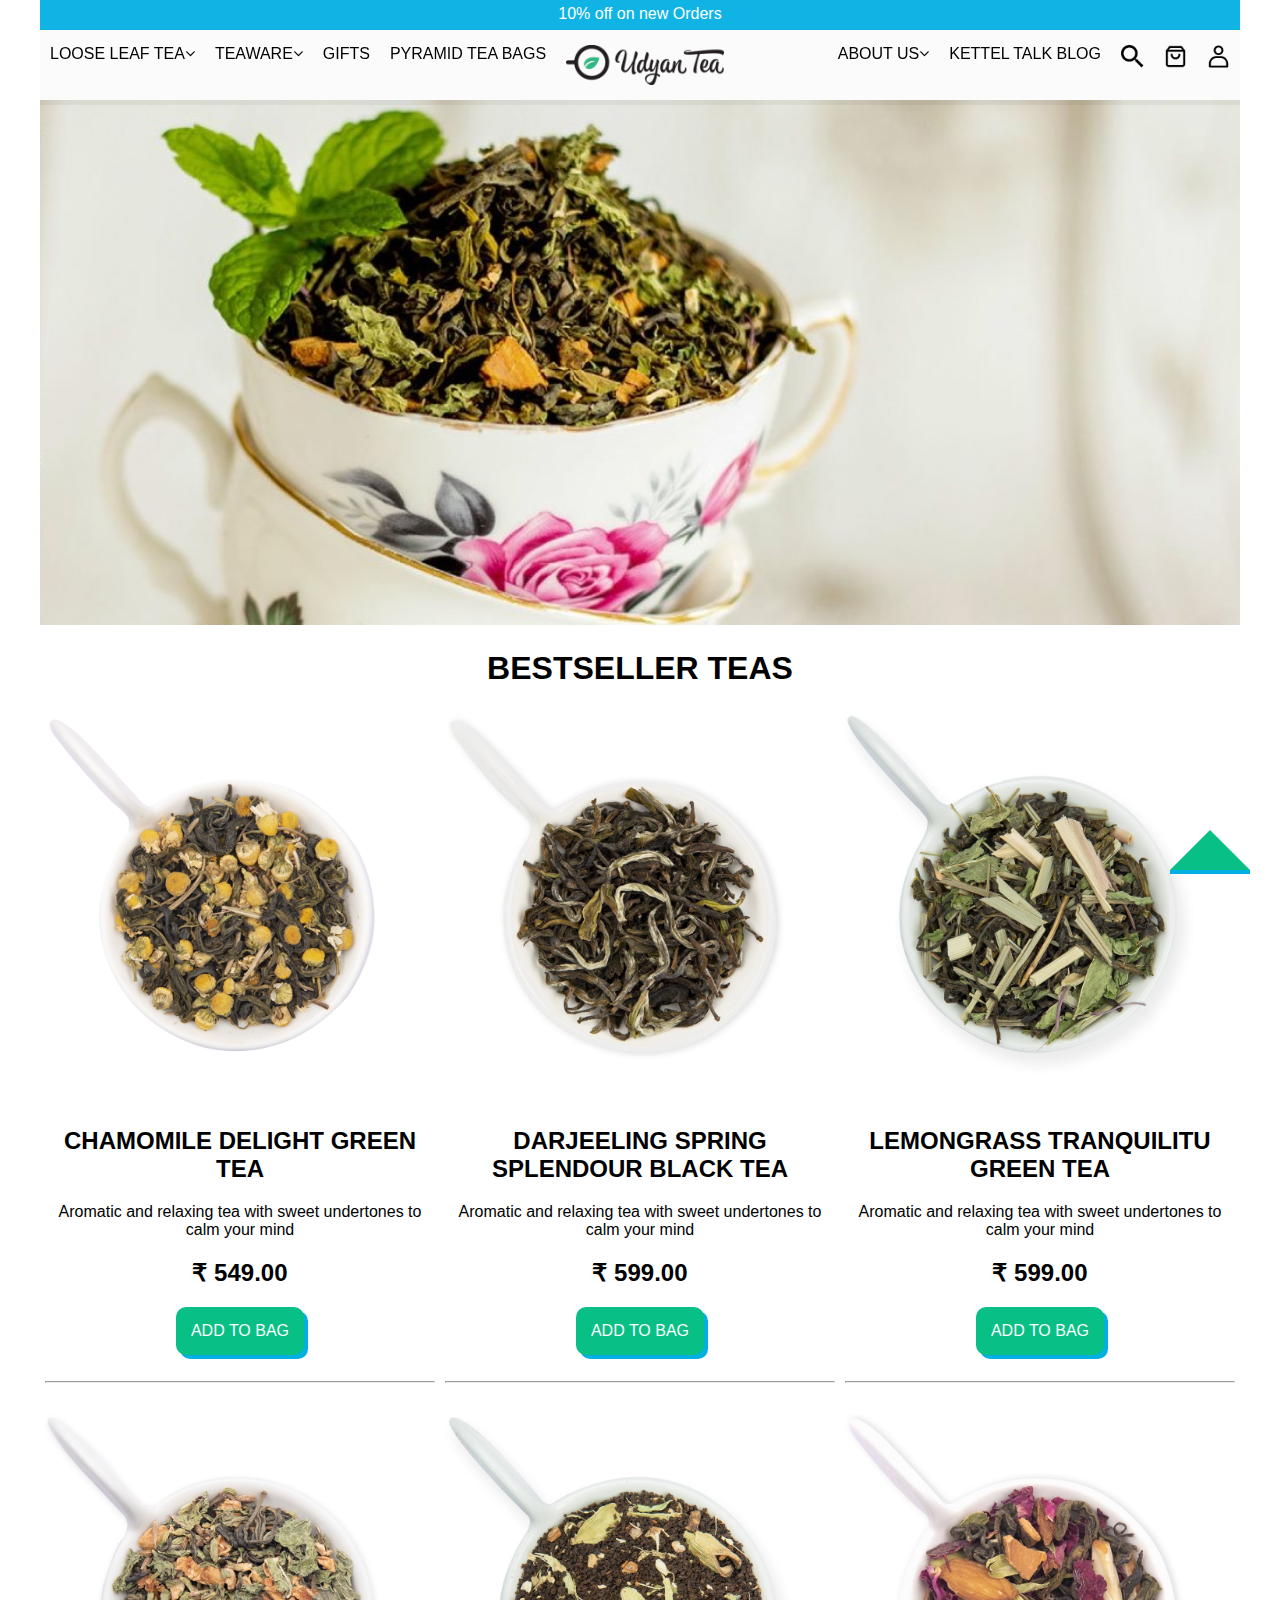
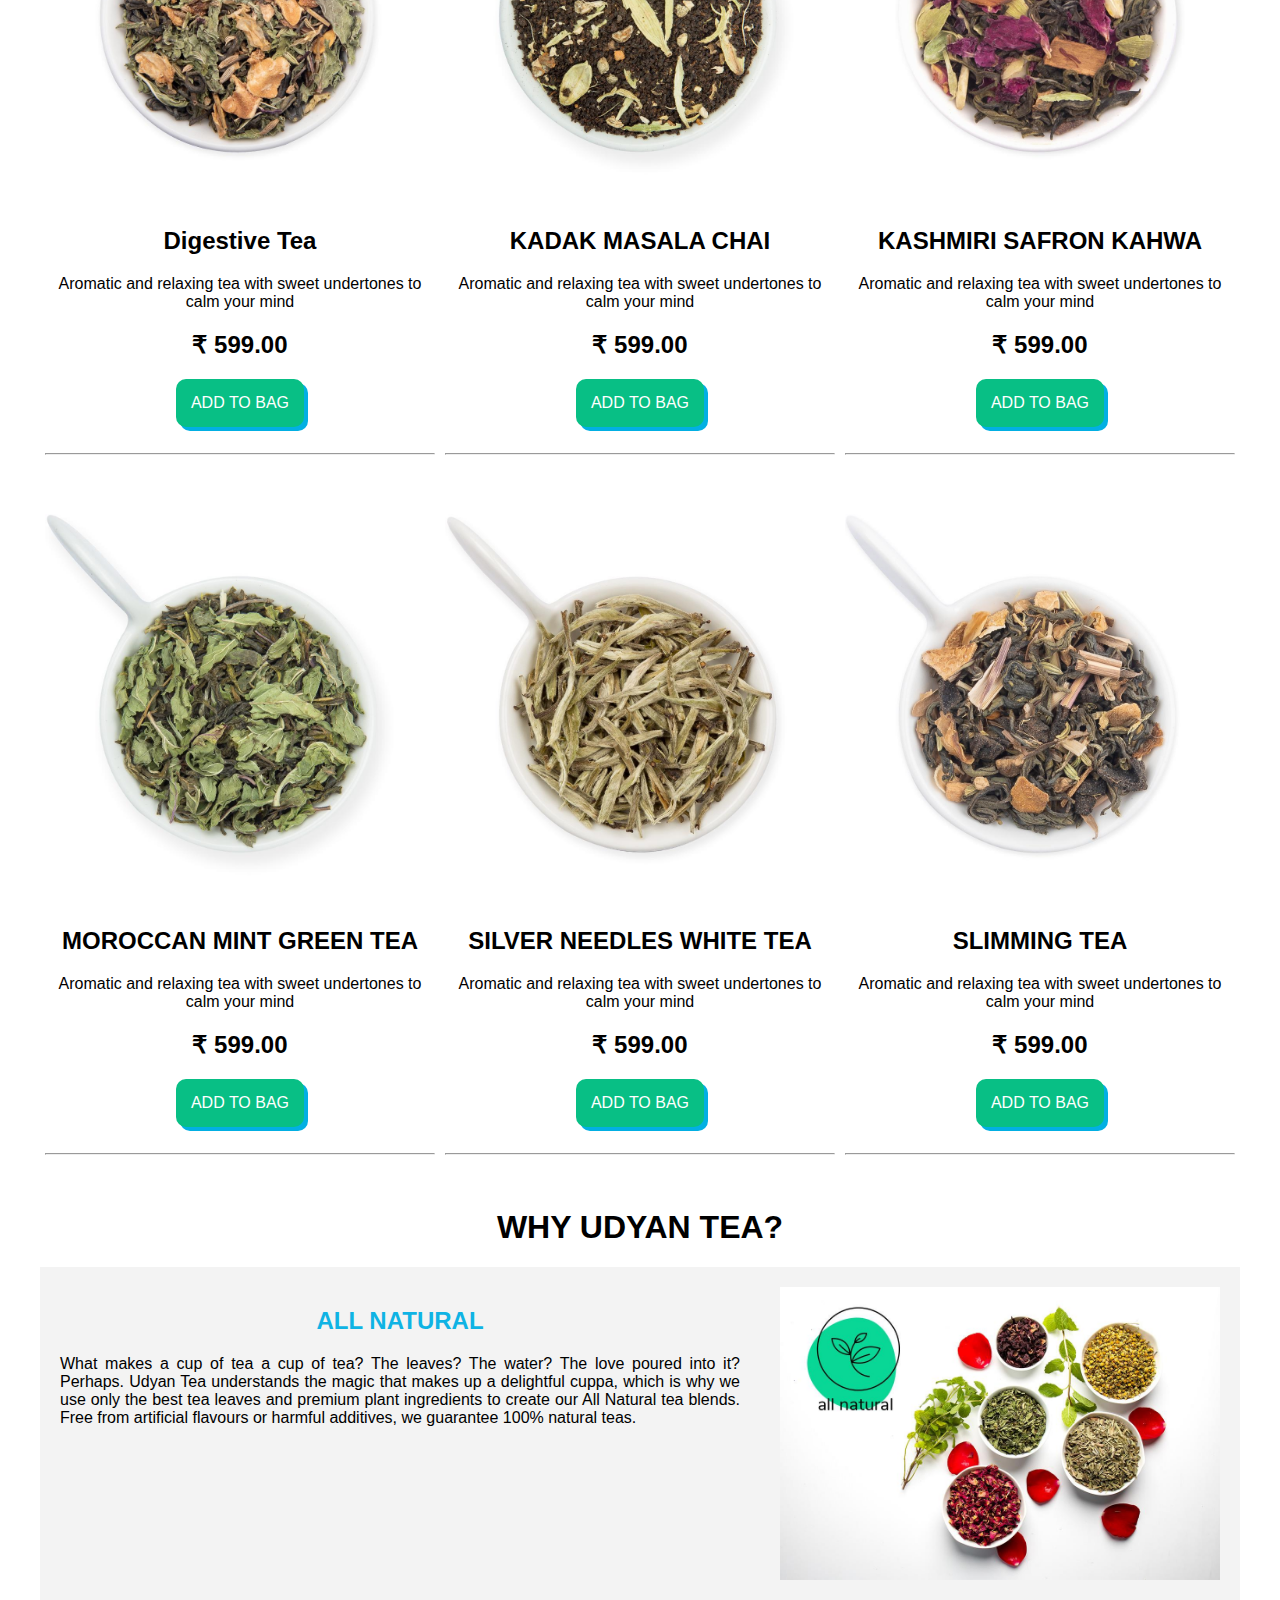
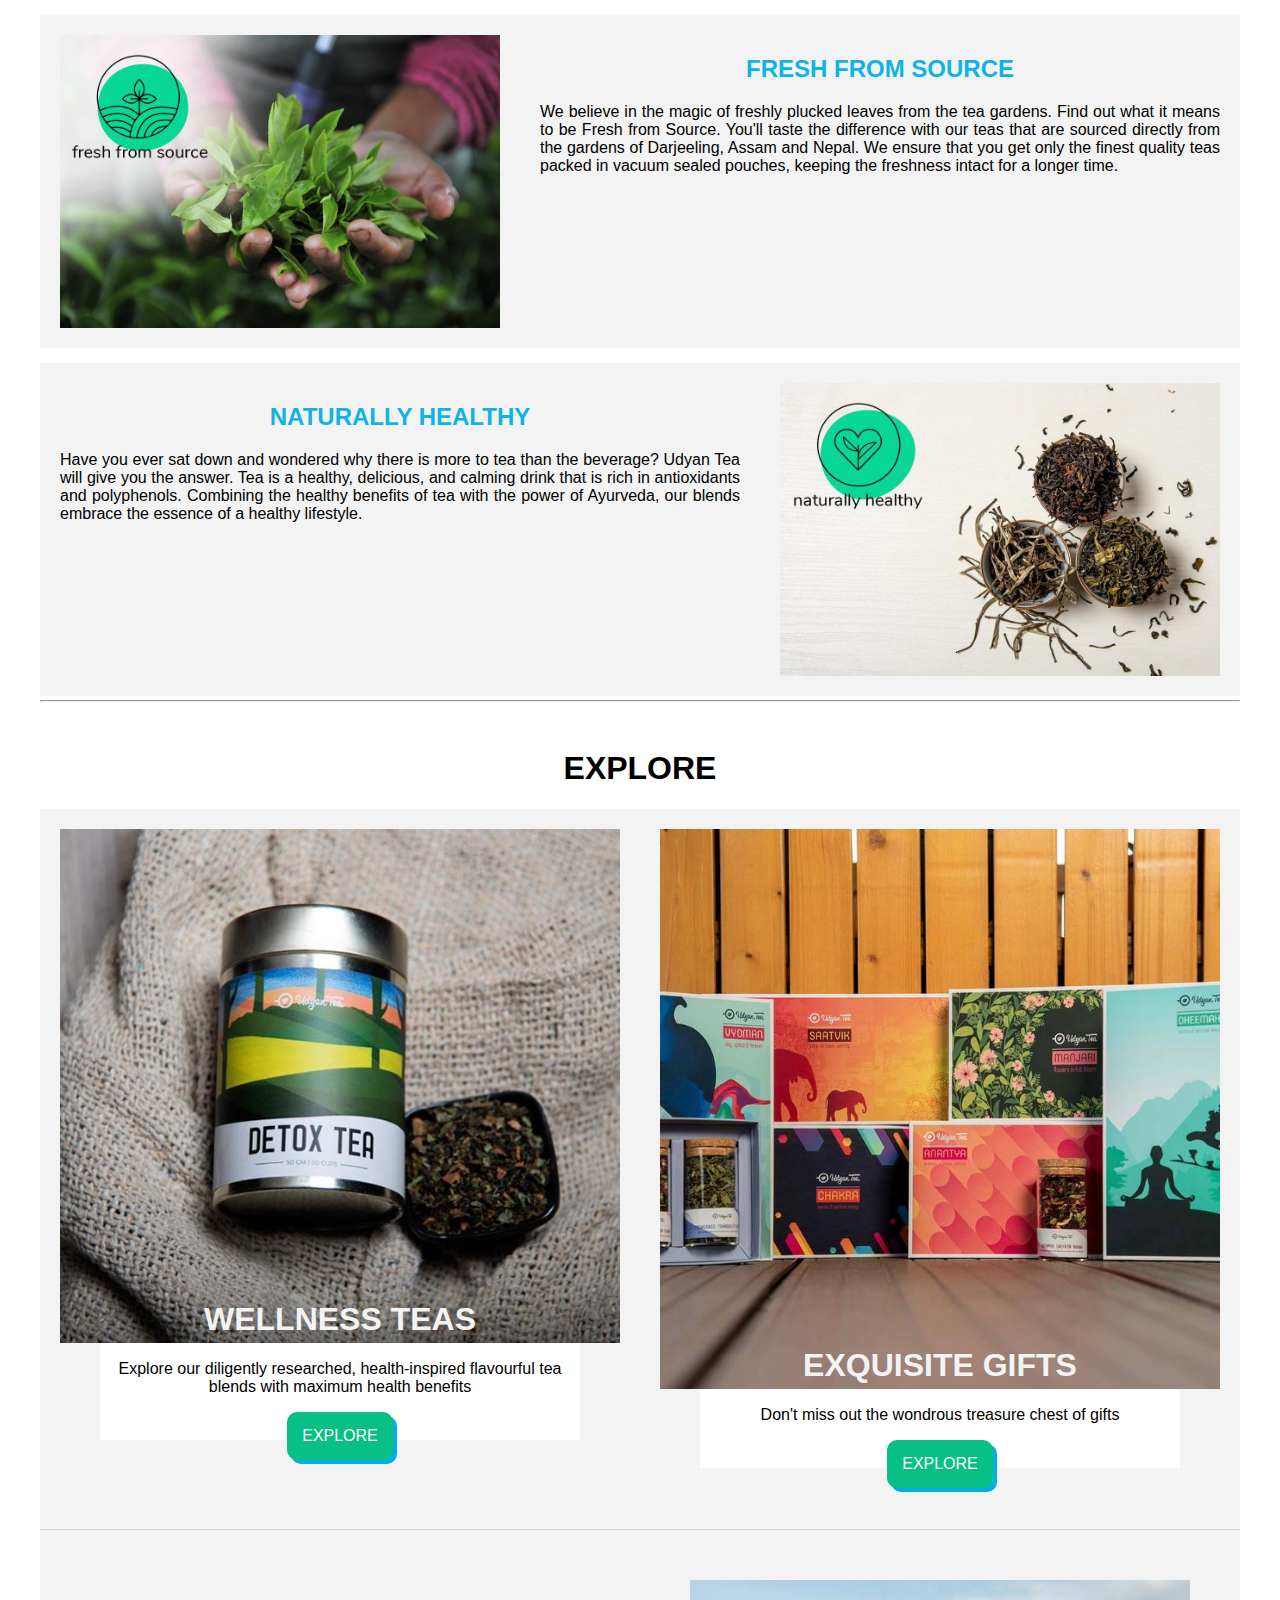
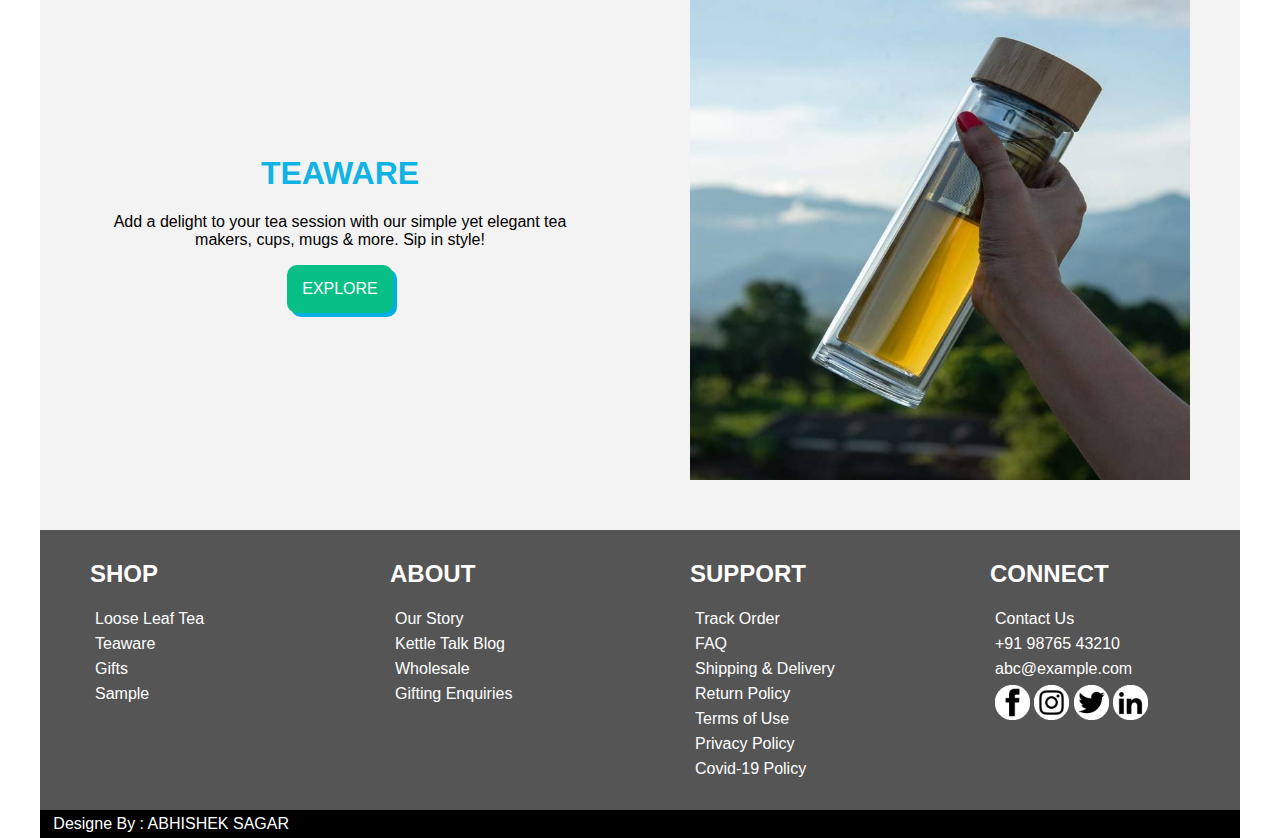
<file: index3.html>
<!DOCTYPE html>
<html lang="en">
<head>
    <meta charset="UTF-8">
    <meta http-equiv="X-UA-Compatible" content="IE=edge">
    <meta name="viewport" content="width=device-width, initial-scale=1.0">
    <title>Udyan Tea</title>
    <link rel="stylesheet" href="style3.css" type="text/css">
    <link rel="stylesheet" href="css/font-awesome.css" type="text/css">

</head>
<body>
    <div id="mainarea">
        <div id="loadarea"></div>
        <div id="head">
            10% off on new Orders
        </div>
        <div id="header">
            <div id="header1">
                <ul>
                    <li><a href="#">LOOSE LEAF TEA<i class="fa fa-angle-down"></i></a>
                        <ul>
                                <div class="uldiv">
                                <li><a href="#"><b>BY TYPE</b></a></li>
                                <li><a href="#">Black Tea</a></li>
                                <li><a href="#">Green Tea</a></li>
                                <li><a href="#">Oolong Tea</a></li>
                                <li><a href="#">White Tea</a></li>
                                <li><a href="#">CTC Tea (chai)</a></li>
                                <li><a href="#">Matcha Tea</a></li>
                                <li><a href="#">All Teas</a></li>
                                </div>
                            <!-- </ul> -->
                            <!-- <ul> -->
                                <div class="uldiv">
                                <li><a href="#"><b>BY COLLECTION</b></a></li>
                                <li><a href="#">Combo Pack</a></li>
                                <li><a href="#">Simpler Pack</a></li>
                                <li><a href="#">Bestseller</a></li>
                                <li><a href="#">Wellness Tea</a></li>
                                <li><a href="#">Limited Edition Tea</a></li>
                                <li><a href="#">Pure Tea</a></li>
                                <li><a href="#">Iced Tea</a></li>
                                </div>
                            </ul>
                    </li>
                    <li><a href="#">TEAWARE<i class="fa fa-angle-down"></i></a>
                        <ul>
                            <li><a href="#">Tea Infuser Mugs</a></li>
                            <li><a href="#">Tea Sets</a></li>
                            <li><a href="#">Travel Set</a></li>
                            <li><a href="#">Tea Pots/Kettles</a></li>
                            <li><a href="#">Brewing Tools</a></li>
                            <li><a href="#">Tea Cups</a></li>
                            <li><a href="#">All Teawarers</a></li>
                        </ul>
                    </li>
                    <li><a href="#">GIFTS</a></li>
                    <li><a href="#">PYRAMID TEA BAGS</a></li>
                </ul>
            </div>
            <div id="header2">
                <ul>
                    <li><a href="index.html"><img id="img1" style="height: 40px;" src="Udyan_Tea_Logo.png"></a></li>
                </ul>
            </div>
            <div id="header3">
                <ul>
                    <li><a href="login.html"><img class="icon" src="profile_icon.png"></a></li>
                    <li><a href="#"><img class="icon" src="shopping_cart.png"></a></li>
                    <li><a href="#"><img class="icon" id="search" src="search.png"></a></li>
                    <li><a href="#">KETTEL TALK BLOG</a></li>
                    <li><a href="#">ABOUT US<i class="fa fa-angle-down"></i></a>
                        <ul>
                            <li><a href="#">Our Story</a></li>
                            <li><a href="#">COVID-19 Policy</a></li>
                            <li><a href="#">Wholesale Buying</a></li>
                            <li><a href="#">Gifting Enquiries</a></li>
                            <li><a href="#">Shipping</a></li>
                            <li><a href="#">Contact Us</a></li>
                        </ul>
                    </li>
                    <!-- <li><a href="#"></a></li> -->
                </ul>
            </div>
        </div>
        <div id="slidearea">
            <a href="#"><img src="02-Desktop-website-banner1.jpg"></a>
        </div>
        <h1>BESTSELLER TEAS</h1>
        <div id="bestseller">
            <div class="bstea">
                <img src="Chamomile-Delight-Green-Tea-03.png">
                <h2>CHAMOMILE DELIGHT GREEN TEA</h2>
                <p>Aromatic and relaxing tea with sweet undertones to calm your mind</p>
                <h2>₹ 549.00</h2>
                <div class="btn">
                    ADD TO BAG
                </div>
                <br>
                <hr>
            </div>
            <div class="bstea">
                <img src="Darjeeling-Spring-Splendour-Black-Tea-01.jpg">
                <h2>DARJEELING SPRING SPLENDOUR BLACK TEA</h2>
                <p>Aromatic and relaxing tea with sweet undertones to calm your mind</p>
                <h2>₹ 599.00</h2>
                <div class="btn">
                    ADD TO BAG
                </div>
                <br>
                <hr>
            </div>
            <div class="bstea">
                <img src="Lemongrass_Tranquility_Green_Tea_01.jpg">
                <h2>LEMONGRASS TRANQUILITU GREEN TEA</h2>
                <p>Aromatic and relaxing tea with sweet undertones to calm your mind</p>
                <h2>₹ 599.00</h2>
                <div class="btn">
                    ADD TO BAG
                </div>
                <br>
                <hr>
            </div>
            <div class="bstea">
                <img src="Digestive_Tea_01.jpg">
                <h2>Digestive Tea</h2>
                <p>Aromatic and relaxing tea with sweet undertones to calm your mind</p>
                <h2>₹ 599.00</h2>
                <div class="btn">
                    ADD TO BAG
                </div>
                <br>
                <hr>
            </div>
            <div class="bstea">
                <img src="Kadak_Masala_Chai_01.jpg">
                <h2>KADAK MASALA CHAI</h2>
                <p>Aromatic and relaxing tea with sweet undertones to calm your mind</p>
                <h2>₹ 599.00</h2>
                <div class="btn">
                    ADD TO BAG
                </div>
                <br>
                <hr>
            </div>
            <div class="bstea">
                <img src="Kashmiri-Safron-Kahwa-01.jpg">
                <h2>KASHMIRI SAFRON KAHWA</h2>
                <p>Aromatic and relaxing tea with sweet undertones to calm your mind</p>
                <h2>₹ 599.00</h2>
                <div class="btn">
                    ADD TO BAG
                </div>
                <br>
                <hr>
            </div>
            <div class="bstea">
                <img src="Moroccan_Mint_Green_Tea_01.jpg">
                <h2>MOROCCAN MINT GREEN TEA</h2>
                <p>Aromatic and relaxing tea with sweet undertones to calm your mind</p>
                <h2>₹ 599.00</h2>
                <div class="btn">
                    ADD TO BAG
                </div>
                <br>
                <hr>
            </div>
            <div class="bstea">
                <img src="Silver_Needles_White_Tea_01.jpg">
                <h2>SILVER NEEDLES WHITE TEA</h2>
                <p>Aromatic and relaxing tea with sweet undertones to calm your mind</p>
                <h2>₹ 599.00</h2>
                <div class="btn">
                    ADD TO BAG
                </div>
                <br>
                <hr>
            </div>
            <div class="bstea">
                <img src="Slimming_Tea_01.jpg">
                <h2>SLIMMING TEA</h2>
                <p>Aromatic and relaxing tea with sweet undertones to calm your mind</p>
                <h2>₹ 599.00</h2>
                <div class="btn">
                    ADD TO BAG
                </div>
                <br>
                <hr>
            </div>
        </div>
        
        <div id="why">
            <h1>WHY UDYAN TEA?</h1>
            <div class="detailarea">
                <div class="write">
                    <h2><b>ALL NATURAL</b></h2>
                    <P>What makes a cup of tea a cup of tea? The leaves? The water? The love poured into it? Perhaps. Udyan Tea understands the magic that makes up a delightful cuppa, which is why we use only the best tea leaves and premium plant ingredients to create our All Natural tea blends. Free from artificial flavours or harmful additives, we guarantee 100% natural teas.</P>
                </div>
                <div class="pic">
                    <img src="all-natural.jpg">
                </div>
            </div>
            <div class="detailarea">
                <div class="pic">
                    <img src="fresh-from-source.jpg">
                </div>
                <div class="write">
                    <h2><b>FRESH FROM SOURCE</b></h2>
                    <P>We believe in the magic of freshly plucked leaves from the tea gardens. Find out what it means to be Fresh from Source. You'll taste the difference with our teas that are sourced directly from the gardens of Darjeeling, Assam and Nepal. We ensure that you get only the finest quality teas packed in vacuum sealed pouches, keeping the freshness intact for a longer time.</P>
                </div>
            </div>

            <div class="detailarea">
                <div class="write">
                    <h2><b>NATURALLY HEALTHY</b></h2>
                    <P>Have you ever sat down and wondered why there is more to tea than the beverage? Udyan Tea will give you the answer. Tea is a healthy, delicious, and calming drink that is rich in antioxidants and polyphenols. Combining the healthy benefits of tea with the power of Ayurveda, our blends embrace the essence of a healthy lifestyle.</P>
                </div>
                <div class="pic">
                    <img src="naturally-healthy.jpg">
                </div>
                <hr>
            </div>
        </div>

        <div id="explore">
            <br>
            <h1>EXPLORE</h1>
            <div id="explorearea">
                <div class="eareahalf">
                    <img src="Detox-Tea.jpg">
                    <div class="eareatext">
                        <h1><b>WELLNESS TEAS</b></h1>
                        <p>Explore our diligently researched, health-inspired flavourful tea blends with maximum health benefits</p>
                    </div>
                    <div class="btn ebtn">
                        EXPLORE
                    </div>
                </div>
                <div class="eareahalf">
                    <img src="Section-image.jpg">
                    <div class="eareatext">
                        <h1><b>EXQUISITE GIFTS</b></h1>
                        <p>Don't miss out the wondrous treasure chest of gifts</p>
                    </div>
                    <div class="btn ebtn">
                        EXPLORE
                     </div>
                </div>
            </div>
        </div>
        <div id="teaware">
            <div class="twarea">
                <h1><b>TEAWARE</b></h1>
                <p>Add a delight to your tea session with our simple yet elegant tea makers, cups, mugs & more. Sip in style!</p>
                <div class="btn">
                    EXPLORE
                </div>
            </div>
            <div class="twarea">
                <img src="Section-image03.jpg" >
            </div>
        </div>
        <div id="footer">
            <div class="ft">
                <ul>
                    <h2>SHOP</h2>
                    <li><a href="#">Loose Leaf Tea</a></li>
                    <li><a href="#">Teaware</a></li>
                    <li><a href="#">Gifts</a></li>
                    <li><a href="#">Sample</a></li>
                </ul>
            </div>
            <div class="ft">
                <ul>
                    <h2>ABOUT</h2>
                    <li><a href="#">Our Story</a></li>
                    <li><a href="#">Kettle Talk Blog</a></li>
                    <li><a href="#">Wholesale</a></li>
                    <li><a href="#">Gifting Enquiries</a></li>
                </ul>
            </div>
            <div class="ft">
                <ul>
                    <h2>SUPPORT</h2>
                    <li><a href="#">Track Order</a></li>
                    <li><a href="#">FAQ</a></li>
                    <li><a href="#">Shipping & Delivery</a></li>
                    <li><a href="#">Return Policy</a></li>
                    <li><a href="#">Terms of Use</a></li>
                    <li><a href="#">Privacy Policy</a></li>
                    <li><a href="#">Covid-19 Policy</a></li>
                </ul>
            </div>
            <div class="ft">
                <ul>
                    <h2>CONNECT</h2>
                    <li><a href="#">Contact Us</a></li>
                    <li><a href="tel:+919876543210">+91 98765 43210</a></li>
                    <li><a href="mailto:abc@example.com">abc@example.com</a></li>
                    <li><a href="http://www.facebook.com"><img src="fb.gif"></a> <a href="http://www.instagram.com"><img src="insta.gif"></a> <a href="http://www.twitter.com"><img src="twitter.gif"></a> <a href="http://www.linkedin.com"><img src="linkedin.gif"></a></li>
                </ul>
            </div>
        </div>
        <div id="foot">&nbsp;&nbsp; Designe By : ABHISHEK SAGAR </div>
    </div>
    <div><a href="#"><div id="up"></div></a></div>

</body>
</html>
</file>
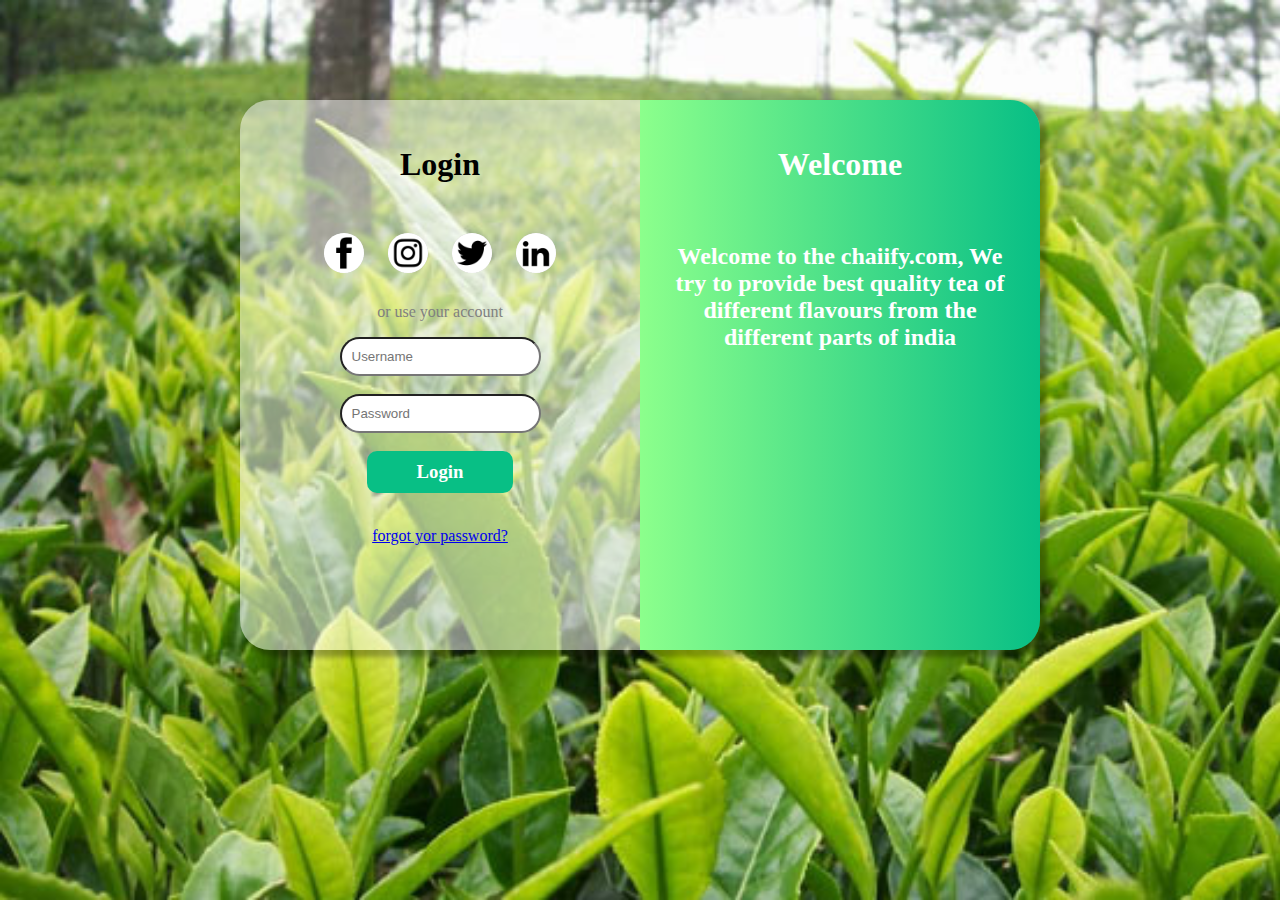
<file: login.html>
<!DOCTYPE html>
<html lang="en">
<head>
    <meta charset="UTF-8">
    <meta http-equiv="X-UA-Compatible" content="IE=edge">
    <meta name="viewport" content="width=device-width, initial-scale=1.0">
    <title>Login</title>
    <style type="text/css">
        body{
            margin: 0;
            padding: 0;
            /* background: rgb(176, 252, 176); */
            background: url(plantations-of-india.jpg);
            background-repeat: no-repeat;
            background-size: cover;
            text-align: center;
            background-attachment: fixed;
        }

        #mainbox{
            width: 800px;
            height: 550px;
            margin: 100px auto;
            /* background: black; */
            box-shadow: 5px 5px 5px 2px rgba(0, 0, 0,0.3);
            border-radius: 30px
        }

        #leftbox{
            width: 350px;
            height: 500px;
            padding: 25px;
            background: rgba(255,255,255,0.5);
            float: left;
            border-radius: 30px 0px 0px 30px;
        }
        #leftbox img{
            width: 40px;
            height: 40px;
            margin: 10px;
            border: lightgray;
            border-radius: 50%;
            background: rgb(213, 213, 213);
        }
        #leftbox p{
            color: grey;
        }
        #leftbox input{
            padding: 10px;
            border-radius: 20px;
            /* background: lightgrey; */
            color: darkgrey;
        }
        #leftbox h3{
            margin: auto;
            padding: 10px 50px;
            max-width: min-content;
            border-radius: 10px;
            background: #08BF85;
            color: white;
        }

        #rightbox{
            width: 350px;
            height: 500px;
            padding: 25px;
            color: white;
            background: linear-gradient(90deg, rgba(140,255,140,1) 0%, #08BF85 100%);
            float: left;
            border-radius: 0px 30px 30px 0px;
            text-align: center;
            vertical-align: middle;
        }
    </style>
</head>
<body>
    <div id="mainbox">
        <div id="leftbox">
            <h1>Login</h1>
            <br>
            <a href="http://facebook.com"><img src="fb.gif" alt=""></a>
            <a href="http://instagram.com"><img src="insta.gif" alt=""></a>
            <a href="http://twitter.com"><img src="twitter.gif" alt=""></a>
            <a href="http://linkedin.com"><img src="linkedin.gif" alt=""></a>
            <br>
            <p>or use your account</p>
            <form action="" method="post">
                <input type="text" name="username" placeholder="Username">
                <br>
                <br>
                <input type="password" name="password" placeholder="Password">
            </form>
            <br>
            <h3>Login</h3>
            <br>
            <p><a href="#">forgot yor password?</a></p>
        </div>
        <div id="rightbox">
            <h1>Welcome</h1>
            <br>
            <h2>Welcome to the chaiify.com,
                We try to provide best quality tea of different flavours from the different parts of india</h2>
        </div>
    </div>
</body>
</html>
</file>
<file: style2.css>
body{
    font-family: sans-serif;
    margin: 0%;
    padding: 0%;
    /* cursor: url; */
    /* auto (default)
        copy
        cll
        e-resize
        ew-resize
        n-resize
        ne-resize
        nesw-resize
        ns-resize
        nw-resize
        nwse-resize
        pointer
        progress
        row-resize
        s-resize
        se-resize
        sw-esize
        text
        url
        wait
        zoom-in 
        zoom-out
    */
}
#mainarea{
    margin: auto;
    padding: 0;
    width: 1200px;
    /* height: 5500px; */
    text-align: center;
}
#head{
    background: #0FB3E4;
    color: white;
    width: 1200px;
    height: 20px;
    margin: 0;
    padding: 5px 0;
    
}
#header{
    width: 1200px;
    height: 50px;
    background: rgba(250, 250, 250, 0.7);
    padding: 10px 0;
    top: 0;
    position: sticky;
    z-index: 100;
    box-shadow: 0px 1px 0px 0px rgba(0, 0, 0, 0.1);
    
}
#header img{
    height: 40px;
}
#header ul{
    list-style-type: none;
    margin: 0;
    padding: 0;
    align-items: center;
}
#header ul li{
    
}
#header ul li a:link, #header ul li a:visited{
    color: black;
    text-decoration: none;
    display: block;
    /* border: solid 1px red; */
    padding: 5px 10px;
}
#header ul li a:hover{
    transform: scale(1.1);
}
#header1 ul li ul, #header3 ul li ul{
    display: none;
    background: rgba(250, 250, 250, 0.7);
    /* border: groove 1px grey; */
}
#header1 ul li:hover ul, #header3 ul li:hover ul{
    display:block;
    position: absolute;
}
#header1 ul li:hover ul li, #header3 ul li:hover ul li{
    float: none;
    text-align: left;
    border-bottom: solid 1px lightgrey;
    border-right: solid 1px lightgrey;
    
}

#header1 ul li{
    float: left;
}
#header2{
    float:left;
}
#header3 ul li{
    float: right;
}
#header ul li .icon{
    width: 23px;
    height: 23px;
}
#header ul li #search #scart{
    display: none;
}
#header ul li #search:hover #scart{
        display: block;
}
#slideare{
    width: 100%;
}
#slidearea img{
    width: 100%;
}
#bestseller{
    width: 1200px;
    height:1200px;
}
.bstea{
    width: 390px;
    height: 690px;
    margin: 5px;
    float: left;    
    /* background: #e4990f; */
    /* border-bottom: solid 1px lightgray;         */
}
.bstea img{
    width: 100%;
}
.bstea img:hover{
    content: url('Kashmiri-Saffron-Kahwa-03.jpg');
    width: 100%;
}
.btn{
    width: fit-content;
    
    padding: 15px;
    margin: auto;
    background: #08BF85;
    color: white;
    border-radius: 10px;
    box-shadow: 4px 4px 0px 0px rgba(2,175,227);
}
#why{
    width: 1200px;
}
.detailarea{
    background: #F3F3F3;
    width: 1200px;
    height: 333px;
    margin-bottom: 15px;
}
.write{
    width: 680px;
    margin: 20px;
    float: left;
}
h2 b{
    color: #0FB3E4;
}
.write p{
    text-align: justify;
}
.pic{
    width: 440px;
    margin: 20px;
    float: left;
}
.pic img{
    width: 440px;
}

#explore{
    width: 1200px;
    border-bottom: solid 1px lightgrey ;
}
#explorearea{
    width: 1200px;
    height: 720px;
    background: #F3F3F3;
}
.eareahalf{
    width: 560px;
    margin: 20px;
    float: left;
}
.eareahalf img{
    width: 100%;
}
.eareatext{
    /* margin-top: -10%; */
    width: 480px;
    /* height: 100px; */
    background: white;
    margin: auto;
    margin-top: -12%;
    padding-bottom: 5%;
    
}
.eareatext h1 b{
    color: #F3F3F3;
}
.ebtn{
    margin-top: -5%;
}

#teaware{
    width: 1200px;
    height:600px;
    background: #F3F3F3;
}
.twarea{
    width: 500px;
    height: 500px;
    margin: 30px;
    padding: 20px;
    float: left;
}
.twarea h1{
    margin-top: 35%;
    color: #0FB3E4;
}
.twarea img{
    height: 100%;
    width: 100%;
}
#footer{
    width: 1200px;
    height: 280px;
    background: #555555;
    color: white;
    text-align: left;
}
.ft{
    width: 280px;
    margin: 10px;
    float: left;
    color:white;
}
.ft img{
    width: 35px;
}
.ft ul{
    list-style-type: none;
    display: block;
}
.ft ul li{
    margin: 3px;
    padding: 2px;
    /* border: solid 1px; */
}
.ft ul li h2{
    margin: 0px;
}
.ft ul li a{
    color: white;
    text-decoration: none;
}
/* .ft ul li a:active, .ft ul li a:visited{
    transform: translate(1px);
} */
.ft ul li:hover{
    transform: translate(5px);
}
#foot{
    background: black;
    color: white;
    width: 1200px;
    height: 18px;
    margin: 0;
    padding: 5px 0;
    text-align: left;
}
#up{
    margin: 0;
    padding: 0;
    position: fixed;
    right: 30px;
    bottom: 30px;
    /* background: #08BF85; */
    box-shadow: 0px 4px 0px 0px rgba(2,175,227);
    /* border-top: solid 50px; */
    border-right: solid 40px transparent;
    border-bottom: solid 40px #08BF85;
    border-left: solid 40px transparent;
}
.uldiv{
    float: left;
}
</file>
<file: style3.css>
body{
    font-family: sans-serif;
    margin: 0%;
    padding: 0%;
    /* cursor: url; */
    /* auto (default)
        copy
        cll
        e-resize
        ew-resize
        n-resize
        ne-resize
        nesw-resize
        ns-resize
        nw-resize
        nwse-resize
        pointer
        progress
        row-resize
        s-resize
        se-resize
        sw-esize
        text
        url
        wait
        zoom-in 
        zoom-out
    */
}
@keyframes loader {
    0%{
        width: 0%;
    }
    50%{
        width: 50%;
    }
    75%{
        width: 75%;
    }
    90%{
        width: 90%;
    }
    100%{
        width: 100%;
    }
}
/* #loadarea{
    width: 100%;
    height: 2px;
    color: white;
} */
#mainarea{
    margin: auto;
    padding: 0;
    width: 1200px;
    /* height: 5500px; */
    text-align: center;
}
#head{
    background: #0FB3E4;
    color: white;
    width: 1200px;
    height: 20px;
    margin: 0;
    padding: 5px 0;
    
    /* animation: name duration timing-function delay iteration-count direction fill-mode; */
    animation-name: loader;
    animation-duration: 4s;
    animation-timing-function: linear;
    /* animation-delay: 0s; */
    /* animation-iteration-count: initial; */
    /* animation-direction: normal; */
    /* animation-fill-mode: forwards; */
}
#header{
    width: 1200px;
    height: 50px;
    background: rgba(250, 250, 250, 0.7);
    padding: 10px 0;
    top: 0;
    position: sticky;
    z-index: 100;
    box-shadow: 0px 5px 0px 0px rgba(0, 0, 0, 0.052);
    
}
#header img{
    height: 40px;
}
#header ul{
    list-style-type: none;
    margin: 0;
    padding: 0;
    align-items: center;
}
#header ul li{
    
}
#header ul li a:link, #header ul li a:visited{
    color: black;
    text-decoration: none;
    display: block;
    /* border: solid 1px red; */
    padding: 5px 10px;
}
#header ul li a:hover{
    transform: scale(1.1);
}
#header1 ul li ul, #header3 ul li ul{
    display: none;
    background: rgba(250, 250, 250, 0.7);
    /* border: groove 1px grey; */
}
#header1 ul li:hover ul, #header3 ul li:hover ul{
    display:block;
    position: absolute;
}
#header1 ul li:hover ul li, #header3 ul li:hover ul li{
    float: none;
    text-align: left;
    border-bottom: solid 1px lightgrey;
    border-right: solid 1px lightgrey;
    
}

#header1 ul li{
    float: left;
}
#header2{
    float:left;
}
#header3 ul li{
    float: right;
}
#header ul li .icon{
    width: 23px;
    height: 23px;
}
#header ul li #search #scart{
    display: none;
}
#header ul li #search:hover #scart{
    display: block;
}
#slideare{
    width: 100%;
}
#slidearea img{
    width: 100%;
}
#bestseller{
    width: 1200px;
    height:1200px;
}
.bstea{
    width: 390px;
    height: 690px;
    margin: 5px;
    float: left;    
    /* background: #e4990f; */
    /* border-bottom: solid 1px lightgray;         */
}
.bstea img{
    width: 100%;
}
.bstea img:hover{
    content: url('Kashmiri-Saffron-Kahwa-03.jpg');
    width: 100%;
}
.btn{
    width: fit-content;
    
    padding: 15px;
    margin: auto;
    background: #08BF85;
    color: white;
    border-radius: 10px;
    box-shadow: 4px 4px 0px 0px rgba(2,175,227);
}
#why{
    width: 1200px;
}
.detailarea{
    background: #F3F3F3;
    width: 1200px;
    height: 333px;
    margin-bottom: 15px;
}
.write{
    width: 680px;
    margin: 20px;
    float: left;
}
h2 b{
    color: #0FB3E4;
}
.write p{
    text-align: justify;
}
.pic{
    width: 440px;
    margin: 20px;
    float: left;
}
.pic img{
    width: 440px;
}

#explore{
    width: 1200px;
    border-bottom: solid 1px lightgrey ;
}
#explorearea{
    width: 1200px;
    height: 720px;
    background: #F3F3F3;
}
.eareahalf{
    width: 560px;
    margin: 20px;
    float: left;
}
.eareahalf img{
    width: 100%;
}
.eareatext{
    /* margin-top: -10%; */
    width: 480px;
    /* height: 100px; */
    background: white;
    margin: auto;
    margin-top: -12%;
    padding-bottom: 5%;
    
}
.eareatext h1 b{
    color: #F3F3F3;
}
.ebtn{
    margin-top: -5%;
}

#teaware{
    width: 1200px;
    height:600px;
    background: #F3F3F3;
}
.twarea{
    width: 500px;
    height: 500px;
    margin: 30px;
    padding: 20px;
    float: left;
}
.twarea h1{
    margin-top: 35%;
    color: #0FB3E4;
}
.twarea img{
    height: 100%;
    width: 100%;
}
#footer{
    width: 1200px;
    height: 280px;
    background: #555555;
    color: white;
    text-align: left;
}
.ft{
    width: 280px;
    margin: 10px;
    float: left;
    color:white;
}
.ft img{
    width: 35px;
}
.ft ul{
    list-style-type: none;
    display: block;
}
.ft ul li{
    margin: 3px;
    padding: 2px;
    /* border: solid 1px; */
}
.ft ul li h2{
    margin: 0px;
}
.ft ul li a{
    color: white;
    text-decoration: none;
}
/* .ft ul li a:active, .ft ul li a:visited{
    transform: translate(1px);
} */
.ft ul li:hover{
    transform: translate(5px);
}
#foot{
    background: black;
    color: white;
    width: 1200px;
    height: 18px;
    margin: 0;
    padding: 5px 0;
    text-align: left;
}
#up{
    margin: 0;
    padding: 0;
    position: fixed;
    right: 30px;
    bottom: 30px;
    /* background: #08BF85; */
    box-shadow: 0px 4px 0px 0px rgba(2,175,227);
    /* border-top: solid 50px; */
    border-right: solid 40px transparent;
    border-bottom: solid 40px #08BF85;
    border-left: solid 40px transparent;
}
.uldiv{
    float: left;
}
@media print{
    #up{
        display: none;
    }
}
</file>
